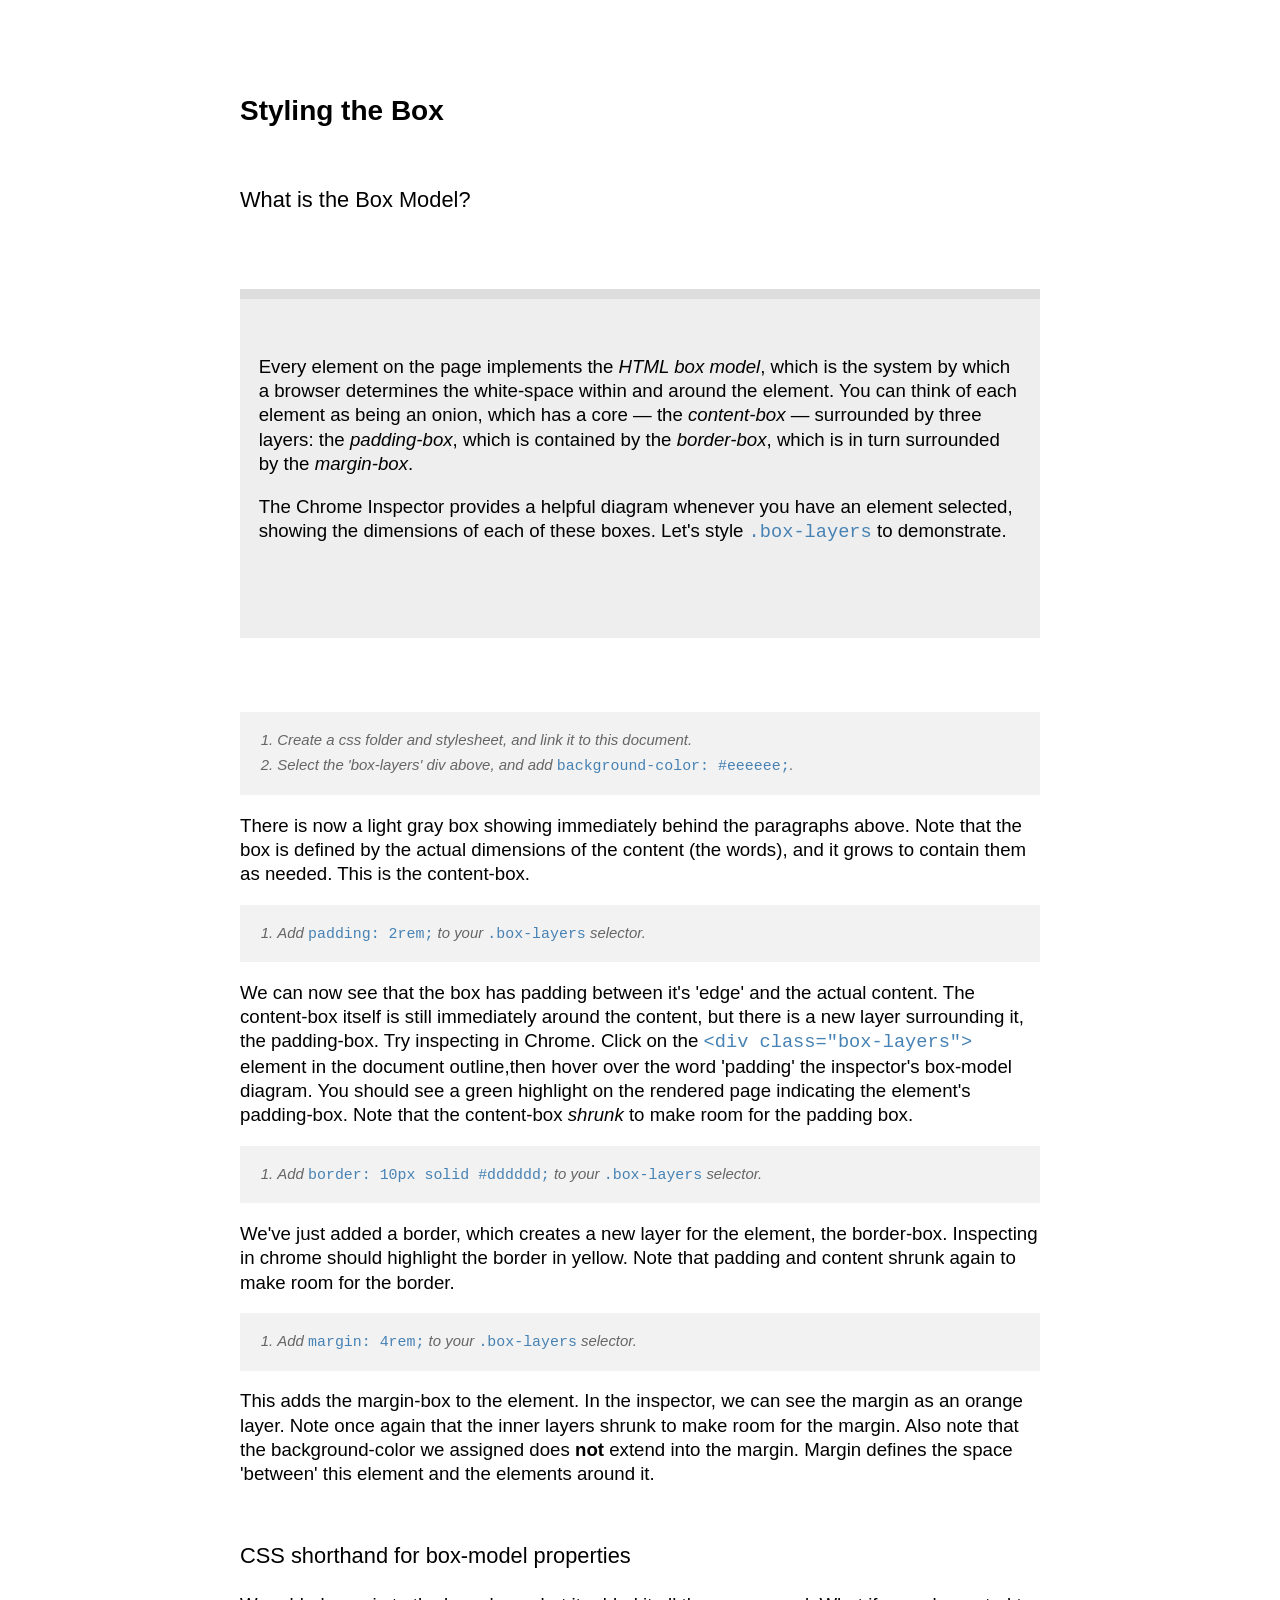
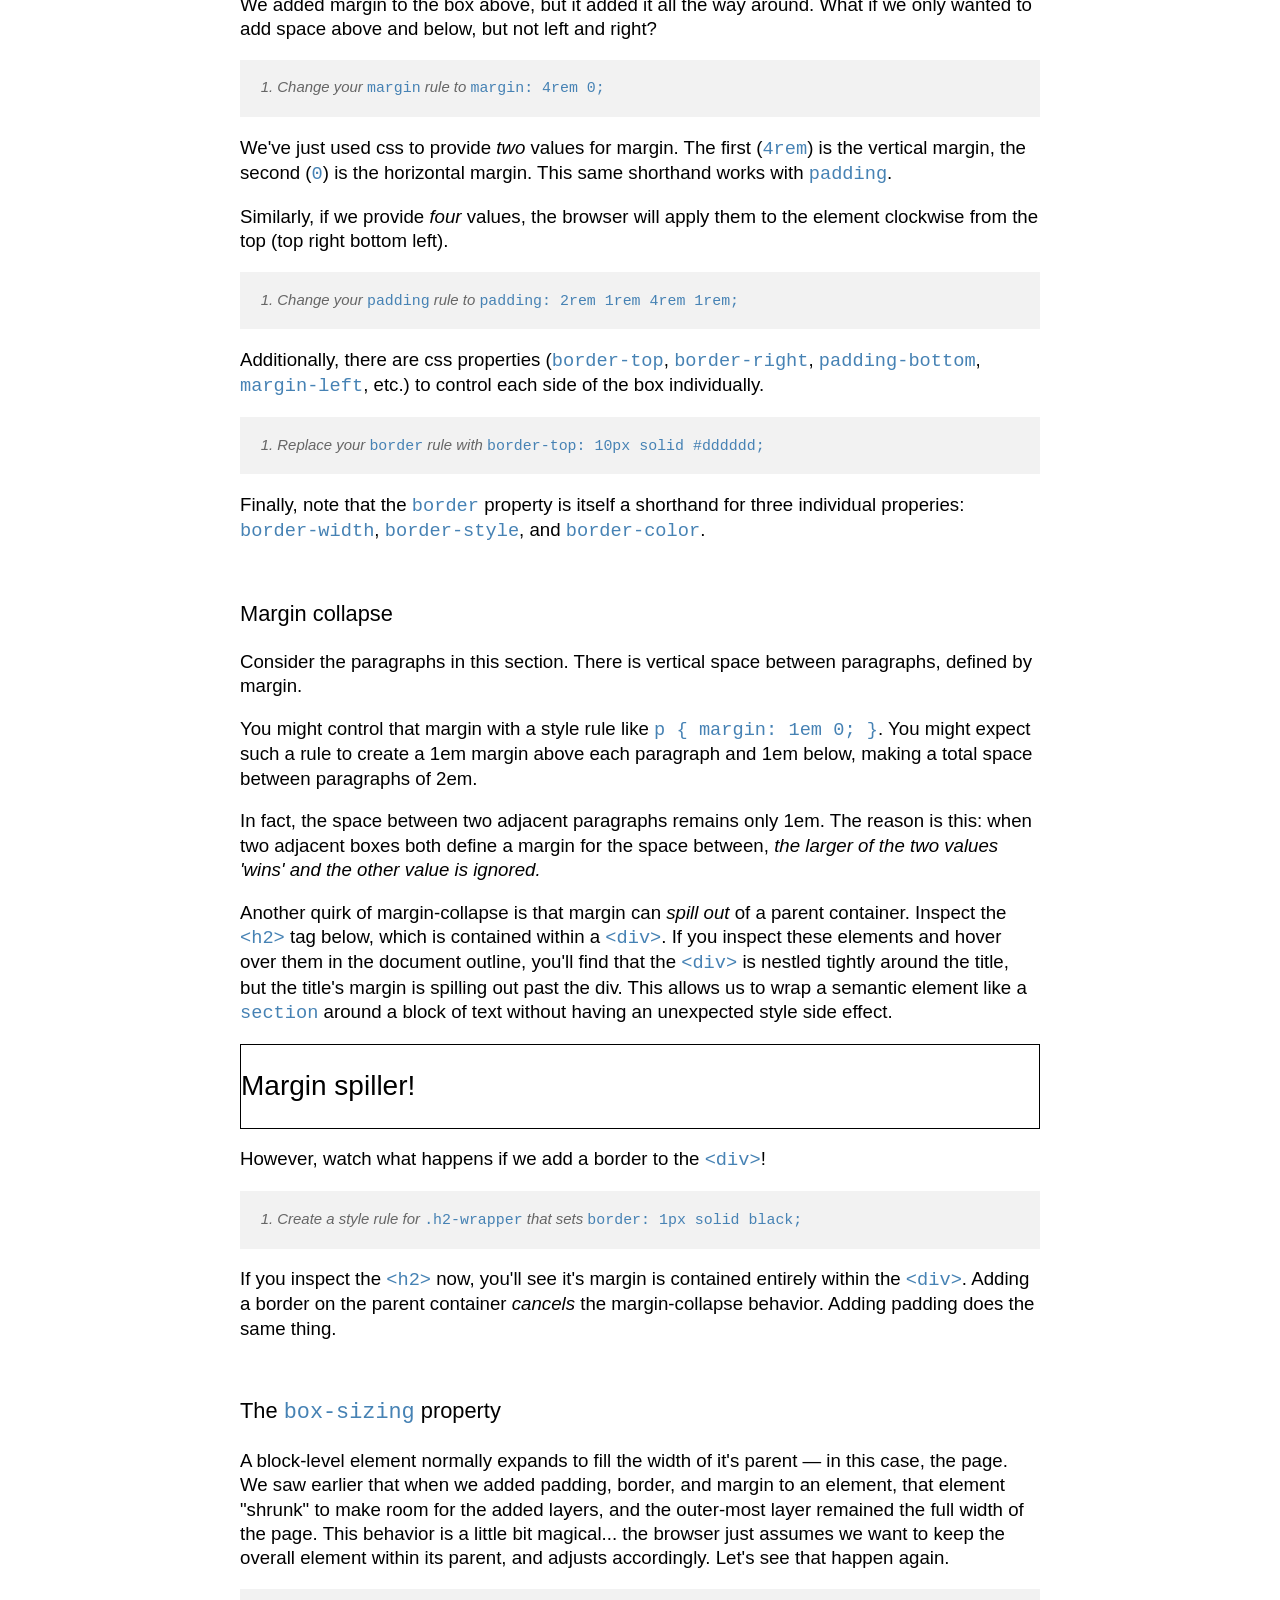
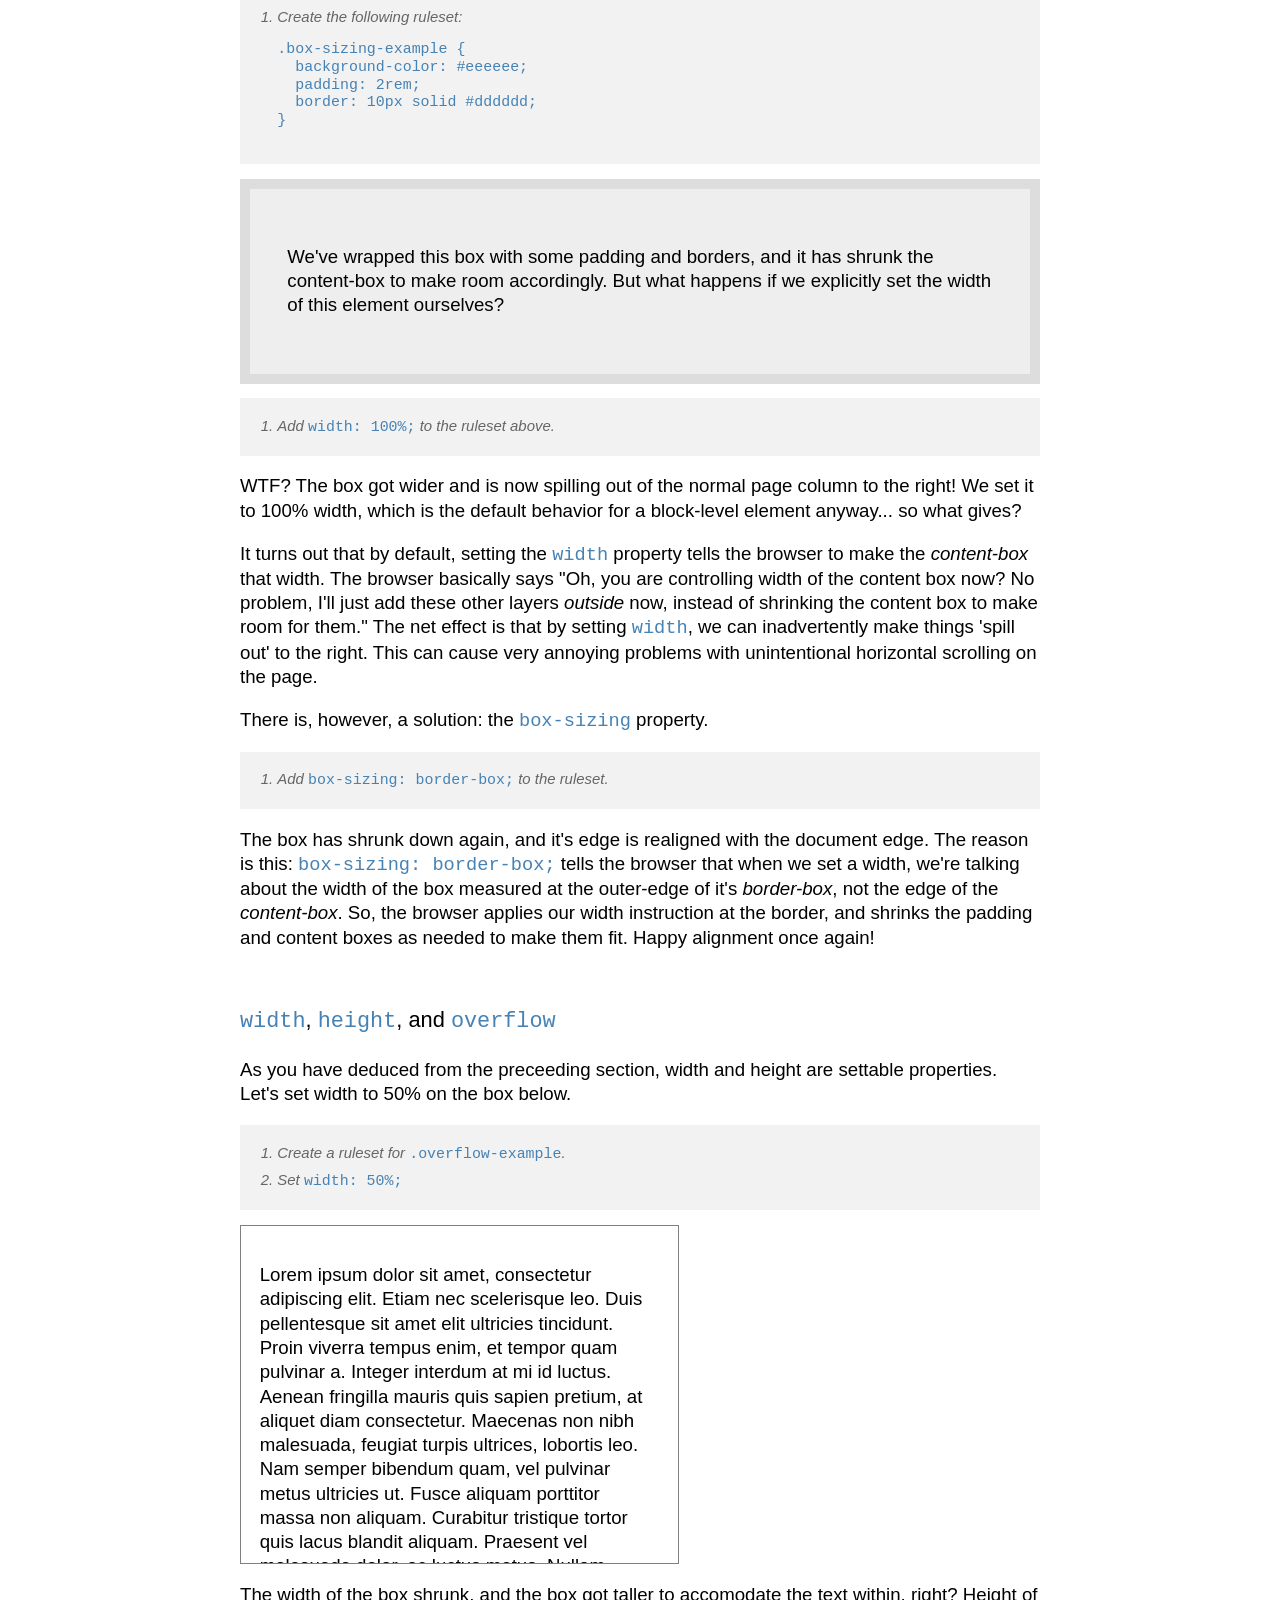
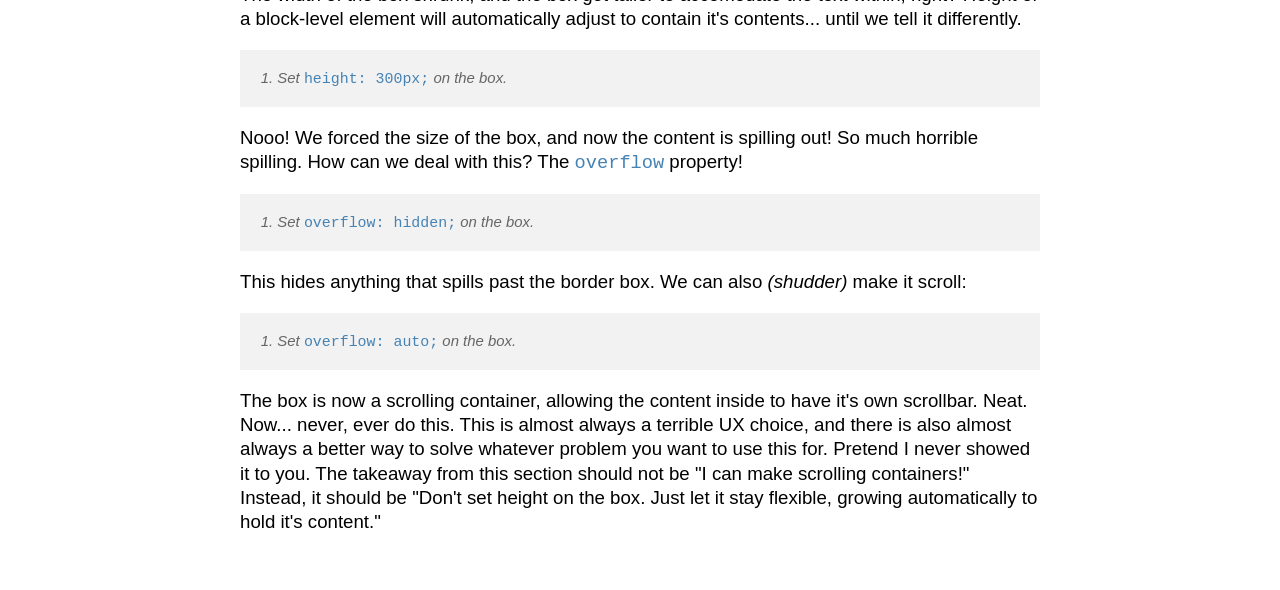
<file: box-model/index.html>
<!DOCTYPE html>
<html lang="en">
  <head>
    <meta charset="UTF-8">
    <title>The HTML Box Model</title>
    <link rel="stylesheet" href="css/styles.css">
  </head>
  <body>

    <article>

      <h1>Styling the Box</h1>

      <section>

        <h1>What is the Box Model?</h1>

        <div class="box-layers">

          <p>Every element on the page implements the <dfn>HTML box model</dfn>, which is the system by which a browser determines the white-space within and around the element. You can think of each element as being an onion, which has a core &mdash; the <dfn>content-box</dfn> &mdash; surrounded by three layers: the <dfn>padding-box</dfn>, which is contained by the <dfn>border-box</dfn>, which is in turn surrounded by the <dfn>margin-box</dfn>.</p>

          <p>The Chrome Inspector provides a helpful diagram whenever you have an element selected, showing the dimensions of each of these boxes. Let's style <code>.box-layers</code> to demonstrate.</p>

        </div>

        <ol class="instructions">
          <li>Create a css folder and stylesheet, and link it to this document.</li>
          <li>Select the 'box-layers' div above, and add <code>background-color: #eeeeee;</code>.</li>
        </ol>

        <p>There is now a light gray box showing immediately behind the paragraphs above. Note that the box is defined by the actual dimensions of the content (the words), and it grows to contain them as needed. This is the content-box.</p>

        <ol class="instructions">
          <li>Add <code>padding: 2rem;</code> to your <code>.box-layers</code> selector.</li>
        </ol>

        <p>We can now see that the box has padding between it's 'edge' and the actual content. The content-box itself is still immediately around the content, but there is a new layer surrounding it, the padding-box. Try inspecting in Chrome. Click on the <code class="tag">div class="box-layers"</code> element in the document outline,then hover over the word 'padding' the inspector's box-model diagram. You should see a green highlight on the rendered page indicating the element's padding-box. Note that the content-box <em>shrunk</em> to make room for the padding box.</p>

        <ol class="instructions">
          <li>Add <code>border: 10px solid #dddddd;</code> to your <code>.box-layers</code> selector.</li>
        </ol>

        <p>We've just added a border, which creates a new layer for the element, the border-box. Inspecting in chrome should highlight the border in yellow. Note that padding and content shrunk again to make room for the border.</p>

        <ol class="instructions">
          <li>Add <code>margin: 4rem;</code> to your <code>.box-layers</code> selector.</li>
        </ol>

        <p>This adds the margin-box to the element. In the inspector, we can see the margin as an orange layer. Note once again that the inner layers shrunk to make room for the margin. Also note that the background-color we assigned does <strong>not</strong> extend into the margin. Margin defines the space 'between' this element and the elements around it.</p>

      </section>

      <section>

        <h1>CSS shorthand for box-model properties</h1>

        <p>We added margin to the box above, but it added it all the way around. What if we only wanted to add space above and below, but not left and right?</p>

        <ol class="instructions">
          <li>Change your <code>margin</code> rule to <code>margin: 4rem 0;</code></li>
        </ol>

        <p>We've just used css to provide <em>two</em> values for margin. The first (<code>4rem</code>) is the vertical margin, the second (<code>0</code>) is the horizontal margin. This same shorthand works with <code>padding</code>.</p>

        <p>Similarly, if we provide <em>four</em> values, the browser will apply them to the element clockwise from the top (top right bottom left).</p>

        <ol class="instructions">
          <li>Change your <code>padding</code> rule to <code>padding: 2rem 1rem 4rem 1rem;</code></li>
        </ol>

        <p>Additionally, there are css properties (<code>border-top</code>, <code>border-right</code>, <code>padding-bottom</code>, <code>margin-left</code>, etc.) to control each side of the box individually.</p>

        <ol class="instructions">
          <li>Replace your <code>border</code> rule with <code>border-top: 10px solid #dddddd;</code></li>
        </ol>

        <p>Finally, note that the <code>border</code> property is itself a shorthand for three individual properies: <code>border-width</code>, <code>border-style</code>, and <code>border-color</code>.</p>

      </section>

      <section>

        <h1>Margin collapse</h1>

        <p>Consider the paragraphs in this section. There is vertical space between paragraphs, defined by margin. </p>

        <p>You might control that margin with a style rule like <code>p { margin: 1em 0; }</code>. You might expect such a rule to create a 1em margin above each paragraph and 1em below, making a total space between paragraphs of 2em.</p>

        <p>In fact, the space between two adjacent paragraphs remains only 1em. The reason is this: when two adjacent boxes both define a margin for the space between, <em>the larger of the two values 'wins' and the other value is ignored.</em></p>

        <p>Another quirk of margin-collapse is that margin can <em>spill out</em> of a parent container. Inspect the <code class="tag">h2</code> tag below, which is contained within a <code class="tag">div</code>. If you inspect these elements and hover over them in the document outline, you'll find that the <code class="tag">div</code> is nestled tightly around the title, but the title's margin is spilling out past the div. This allows us to wrap a semantic element like a <code>section</code> around a block of text without having an unexpected style side effect.</p>

        <div class="h2-wrapper">
          <h2>Margin spiller!</h2>
        </div>

        <p>However, watch what happens if we add a border to the <code class="tag">div</code>!</p>

        <ol class="instructions">
          <li>Create a style rule for <code>.h2-wrapper</code> that sets <code>border: 1px solid black;</code></li>
        </ol>

        <p>If you inspect the <code class="tag">h2</code> now, you'll see it's margin is contained entirely within the <code class="tag">div</code>. Adding a border on the parent container <em>cancels</em> the margin-collapse behavior. Adding padding does the same thing.</p>

      </section>

      <section>

        <h1>The <code>box-sizing</code> property</h1>

        <p>A block-level element normally expands to fill the width of it's parent &mdash; in this case, the page. We saw earlier that when we added padding, border, and margin to an element, that element "shrunk" to make room for the added layers, and the outer-most layer remained the full width of the page. This behavior is a little bit magical... the browser just assumes we want to keep the overall element within its parent, and adjusts accordingly. Let's see that happen again.</p>

        <ol class="instructions">
          <li>Create the following ruleset:
<pre><code>.box-sizing-example {
  background-color: #eeeeee;
  padding: 2rem;
  border: 10px solid #dddddd;
}</code></pre>
          </li>
        </ol>

        <div class="box-sizing-example">
          <p>We've wrapped this box with some padding and borders, and it has shrunk the content-box to make room accordingly. But what happens if we explicitly set the width of this element ourselves?</p>
        </div>

        <ol class="instructions">
          <li>Add <code>width: 100%;</code> to the ruleset above.</li>
        </ol>

        <p>WTF? The box got wider and is now spilling out of the normal page column to the right! We set it to 100% width, which is the default behavior for a block-level element anyway... so what gives?</p>

        <p>It turns out that by default, setting the <code>width</code> property tells the browser to make the <em>content-box</em> that width. The browser basically says "Oh, you are controlling width of the content box now? No problem, I'll just add these other layers <em>outside</em> now, instead of shrinking the content box to make room for them." The net effect is that by setting <code>width</code>, we can inadvertently make things 'spill out' to the right. This can cause very annoying problems with unintentional horizontal scrolling on the page.</p>

        <p>There is, however, a solution: the <code>box-sizing</code> property.</p>

        <ol class="instructions">
          <li>Add <code>box-sizing: border-box;</code> to the ruleset.</li>
        </ol>

        <p>The box has shrunk down again, and it's edge is realigned with the document edge. The reason is this: <code>box-sizing: border-box;</code> tells the browser that when we set a width, we're talking about the width of the box measured at the outer-edge of it's <em>border-box</em>, not the edge of the <em>content-box</em>. So, the browser applies our width instruction at the border, and shrinks the padding and content boxes as needed to make them fit. Happy alignment once again!</p>

      </section>

      <section>

        <h1><code>width</code>, <code>height</code>, and <code>overflow</code></h1>

        <p>As you have deduced from the preceeding section, width and height are settable properties. Let's set width to 50% on the box below.</p>

        <ol class="instructions">
          <li>Create a ruleset for <code>.overflow-example</code>.</li>
          <li>Set <code>width: 50%;</code></li>
        </ol>

        <div class="overflow-example">
          <p>Lorem ipsum dolor sit amet, consectetur adipiscing elit. Etiam nec scelerisque leo. Duis pellentesque sit amet elit ultricies tincidunt. Proin viverra tempus enim, et tempor quam pulvinar a. Integer interdum at mi id luctus. Aenean fringilla mauris quis sapien pretium, at aliquet diam consectetur. Maecenas non nibh malesuada, feugiat turpis ultrices, lobortis leo. Nam semper bibendum quam, vel pulvinar metus ultricies ut. Fusce aliquam porttitor massa non aliquam. Curabitur tristique tortor quis lacus blandit aliquam. Praesent vel malesuada dolor, ac luctus metus. Nullam vulputate nisl vulputate enim volutpat elementum.</p>
        </div>

        <p>The width of the box shrunk, and the box got taller to accomodate the text within, right? Height of a block-level element will automatically adjust to contain it's contents... until we tell it differently.</p>

        <ol class="instructions">
          <li>Set <code>height: 300px;</code> on the box.</li>
        </ol>

        <p>Nooo! We forced the size of the box, and now the content is spilling out! So much horrible spilling. How can we deal with this? The <code>overflow</code> property!</p>

        <ol class="instructions">
          <li>Set <code>overflow: hidden;</code> on the box.</li>
        </ol>

        <p>This hides anything that spills past the border box. We can also <em>(shudder)</em> make it scroll:</p>

        <ol class="instructions">
          <li>Set <code>overflow: auto;</code> on the box.</li>
        </ol>

        <p>The box is now a scrolling container, allowing the content inside to have it's own scrollbar. Neat. Now... never, ever do this. This is almost always a terrible UX choice, and there is also almost always a better way to solve whatever problem you want to use this for. Pretend I never showed it to you. The takeaway from this section should not be "I can make scrolling containers!" Instead, it should be "Don't set height on the box. Just let it stay flexible, growing automatically to hold it's content."</p>
        
      </section>

    </article>
      
  </body>
</html>
</file>
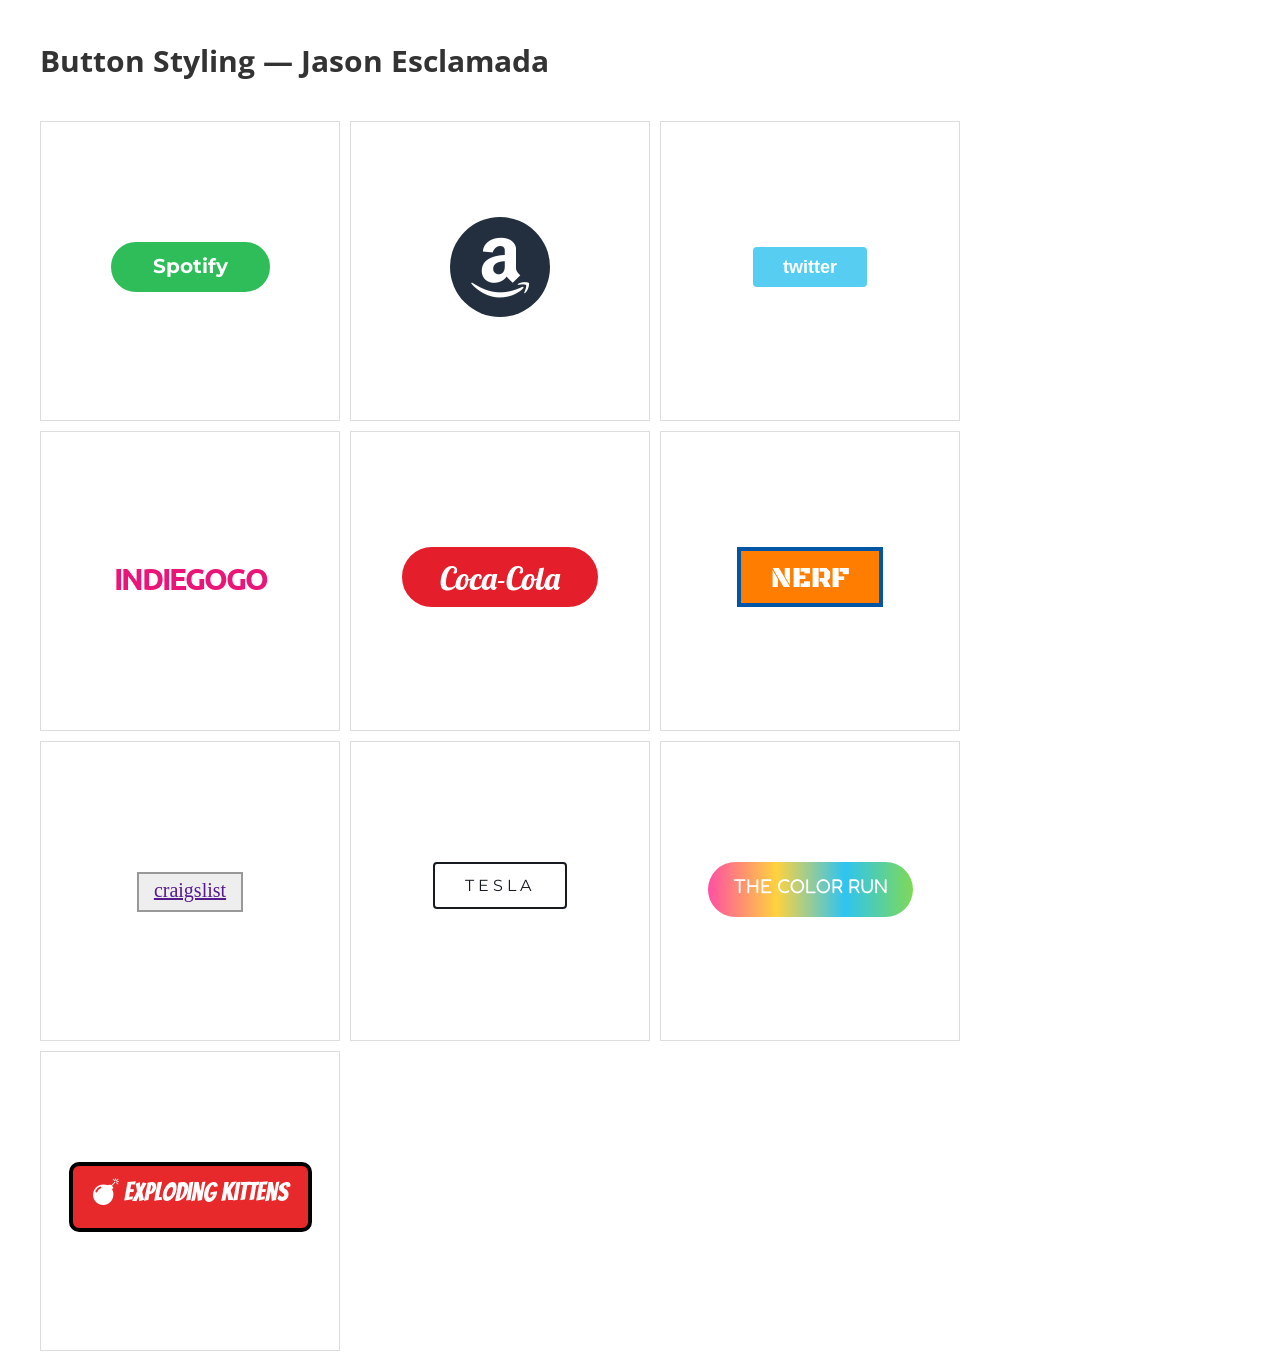
<file: buttons/index.html>
<!DOCTYPE html>
<html>
	<head>
 
		<meta charset="UTF-8">
		<meta name="viewport" content="width=device-width, initial-scale=1.0">
		<title>Buttons &mdash; Jason Esclamada</title>
		<link href='https://fonts.googleapis.com/css?family=Open+Sans:400,300,300italic,400italic,600,600italic,700,700italic,800,800italic' rel='stylesheet' type='text/css'>
		<link href='https://fonts.googleapis.com/css?family=Montserrat' rel='stylesheet' type='text/css'>
		<link href='https://fonts.googleapis.com/css?family=Ubuntu:700' rel='stylesheet' type='text/css'>
		<link href="https://fonts.googleapis.com/css2?family=Bangers&family=Black+Ops+One&family=Fredoka:wght@600&family=Lobster&display=swap" rel="stylesheet">
		<link href="https://stackpath.bootstrapcdn.com/font-awesome/4.7.0/css/font-awesome.min.css" rel="stylesheet" integrity="sha384-wvfXpqpZZVQGK6TAh5PVlGOfQNHSoD2xbE+QkPxCAFlNEevoEH3Sl0sibVcOQVnN" crossorigin="anonymous">
		<style>
 
			body {
				color: #333;
				font-family: 'Open Sans', sans-serif;
				margin: 0;
				padding: 0;
			}
 
			main {
				margin: 40px;
			}
 
			h1 {
			 	font-size: 30px;
			 	margin-bottom: 40px;
			}
 
			.button_container {
				border: 1px solid #ddd;
				margin: 0 10px 10px 0;
				padding: 20px;
				width: 300px;
				height: 300px;
				float: left;
				overflow: hidden;
				box-sizing: border-box;
				text-align: center;
			}
 
			a#btn_spotify {
				display: inline-block;
				height: 50px;
				box-sizing: border-box;
				border-radius: 25px;
				margin: auto;
				margin-top: 100px;
				padding: 10px 40px 0 40px;
				background-color: #2ebd59;
				border: 2px solid #2ebd59;
				color: #fff;
				font-size: 20px;
				font-family: 'Montserrat', sans-serif;
				font-weight: bold;
				text-decoration: none;
				transition: all .5s;
			}
 
			a#btn_spotify:hover {
				background-color: #fff;
				border: 2px solid #000;
				color: #000;
			}
 
			a#btn_amazon {
				display: block;
				width: 100px;
				height: 100px;
				box-sizing: border-box;
				border-radius: 50px;
				margin: auto;
				margin-top: 75px;
				padding-top: 8px;
				background-color: #232f3e;
				color: #fff;
				text-align: center;
				font-size: 60px;
				transition: all .2s;
			}
 
			a#btn_amazon:hover {
				background-color: #fc9a18;
			}
 
			a#btn_twitter {
				display: inline-block;
				height: 40px;
				box-sizing: border-box;
				border-radius: 4px;
				margin: auto;
				margin-top: 105px;
				padding: 10px 30px 0 30px;
				background-color: #56cdf1;
				color: #fff;
				font-size: 18px;
				font-family: 'Arial', sans-serif;
				font-weight: bold;
				text-decoration: none;
			}
 
			a#btn_twitter:hover {
				background: rgb(46,191,236);
				background: -moz-linear-gradient(-45deg,  rgba(46,191,236,1) 0%, rgba(40,165,203,1) 100%); 
				background: -webkit-linear-gradient(-45deg,  rgba(46,191,236,1) 0%,rgba(40,165,203,1) 100%); 
				background: linear-gradient(135deg,  rgba(46,191,236,1) 0%,rgba(40,165,203,1) 100%); 
				filter: progid:DXImageTransform.Microsoft.gradient( startColorstr='#2ebfec', endColorstr='#28a5cb',GradientType=1 ); 
 
			}
 
			a#btn_indiegogo {
				display: inline-block;
				position: relative;
				margin:auto;
				margin-top: 100px;
				padding: 8px 16px;
				background-color: #fff;
				color: #eb1478;
				font-family: 'Ubuntu', sans-serif;
				font-size: 30px;
				font-weight: bold;
				text-transform: uppercase;
				text-decoration: none;
				letter-spacing: -2px;
				transition: all .2s;
			}
 
			a#btn_indiegogo:before {
				content: "";
				display: block;
				width: 0;
				height: 0;
				z-index: 1;
				position: absolute;
				top: 50%;
				left: 50%;
				background-color: #eb1478;
				transition: all .5s;
			}
 
			a#btn_indiegogo:hover {
				color: #fff;
			}
 
			a#btn_indiegogo:hover:before {
				width: 100%;
				height: 100%;
				left: 0;
				top: 0;
			}
 
			a#btn_indiegogo span {
				position: relative;
				z-index: 10;
			}
 
		</style>
 
		<link href="css/styles.css" rel="stylesheet">
	</head>
	<body>
 
		<main>
 
			<h1>Button Styling &mdash; Jason Esclamada</h1>
 
			<div class="button_container">
				<a href="http://www.spotify.com" target="_blank" id="btn_spotify">Spotify</a>
			</div>
 
			<div class="button_container">
				<a href="http://www.amazon.com" target="_blank" id="btn_amazon"><i class="fa fa-amazon"></i></a>
			</div>
 
			<div class="button_container">
				<a href="http://www.twitter.com" target="_blank" id="btn_twitter">twitter</a>
			</div>
 
			<div class="button_container">
				<a href="http://www.indiegogo.com" target="_blank" id="btn_indiegogo"><span>indiegogo</span></a>
			</div>
 
			<!-- akjsdajksdajsdakjsdhaksjbmnscvbmnxcbvmnxbvmxncbvmnxbcvmnxcbxnmcb -->
 
			<div class="button_container">
				<a href="http://www.coca-cola.com/" target="_blank" id="btn_coca-cola">Coca-Cola</a>
			</div>
 
			<div class="button_container">
				<a href="http://nerf.hasbro.com/en-us" target="_blank" id="btn_nerf">NERF</a>
			</div>
 
			<div class="button_container">
				<a href="http://stlouis.craigslist.org/" target="_blank" id="btn_craigslist">craigslist</a>
			</div>
 
			<div class="button_container">
				<a href="http://www.teslamotors.com/" target="_blank" id="btn_tesla"><span>Tesla</span></a>
			</div>
 
			<div class="button_container">
				<a href="http://thecolorrun.com/" target="_blank" id="btn_color-run">The Color Run</a>
			</div>
 
			<div class="button_container">
				<a href="javascript:void(0)" id="btn_exploding-kittens"><i class="fa fa-bomb"></i> Exploding Kittens
					<img src="images/explosion.gif" alt="explosion" class="explosion">
				</a>
			</div>
		</main>
	</body>
</html>
</file>
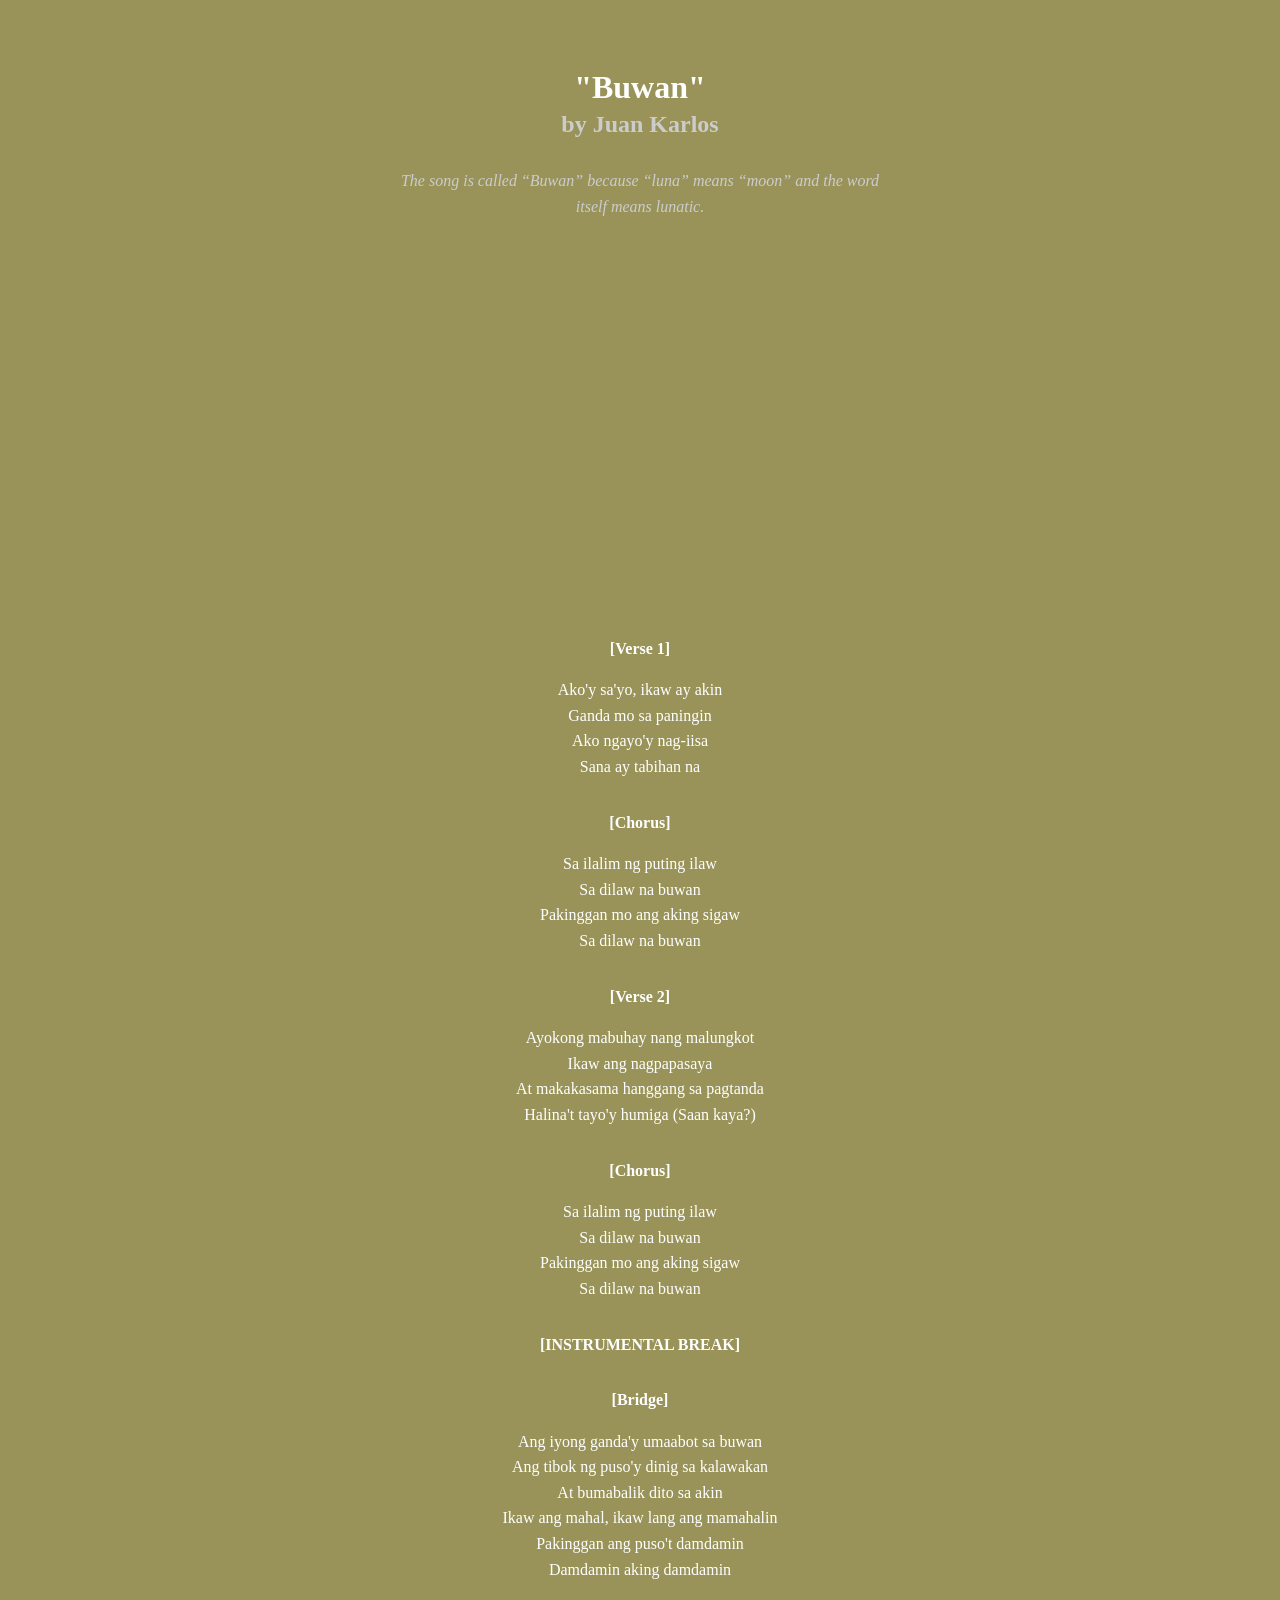
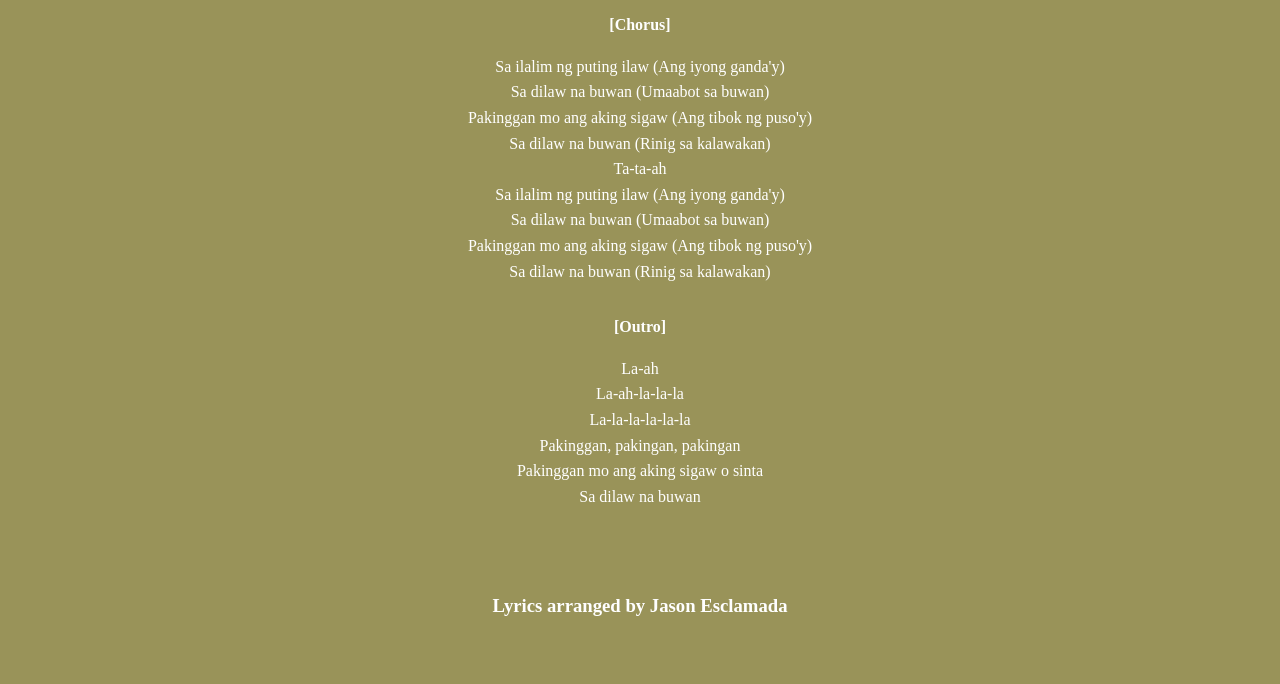
<file: lyrics-exercise/index.html>
<!DOCTYPE html>
<html>
<head>
<style>
  body {
    font-family: 'Garamond', 'Georgia', 'Times New Roman', serif;
    background: #999359; 
    color: white;
    text-align: center;
    padding: 40px;
  }
  h1 {
    margin-bottom: 5px;
  }
  h2 {
    color: #cccccc;
    margin-top: 0;
    margin-bottom: 30px;
  }
  .spotify-container {
    margin: 20px auto;
  } 
  .verse-header {
    font-weight: bold;
    margin-top: 30px;
    margin-bottom: 10px;
  }
  .explanation{
    font-style: italic;
    color: #cccccc;
    max-width: 500px;
    margin: 0 auto 30px auto;
  }
  p {
    line-height: 1.6;
  }
</style>
</head>
<body>
  <h1>"Buwan"</h1>
  <h2>by Juan Karlos</h2>
  <p class="explanation">
    The song is called “Buwan” because “luna” means “moon” and the word itself means lunatic.
  </p>
  <div class="spotify-container">
    <iframe data-testid="embed-iframe" style="border-radius:12px" src="https://open.spotify.com/embed/track/5f9808hpiCpuNyqqdXmpF2?utm_source=generator&theme=0&si=92e620015a73439f" width="300" height="352" frameBorder="0" allowfullscreen="" allow="autoplay; clipboard-write; encrypted-media; fullscreen; picture-in-picture" loading="lazy"></iframe>
  </div>
  <div class="lyrics">
    <p class="verse-header">[Verse 1]</p>
    <p>
      Ako'y sa'yo, ikaw ay akin<br>
      Ganda mo sa paningin<br>
      Ako ngayo'y nag-iisa<br>
      Sana ay tabihan na
    </p>
    <p class="verse-header">[Chorus]</p>
    <p>
      Sa ilalim ng puting ilaw<br>
      Sa dilaw na buwan<br>
      Pakinggan mo ang aking sigaw<br>
      Sa dilaw na buwan
    </p>
    <p class="verse-header">[Verse 2]</p>
    <p>
      Ayokong mabuhay nang malungkot<br>
      Ikaw ang nagpapasaya<br>
      At makakasama hanggang sa pagtanda<br>
      Halina't tayo'y humiga (Saan kaya?)
    </p>
    <p class="verse-header">[Chorus]</p>
    <p>
      Sa ilalim ng puting ilaw<br>
      Sa dilaw na buwan<br>
      Pakinggan mo ang aking sigaw<br>
      Sa dilaw na buwan
    </p>
    <p class="verse-header">[INSTRUMENTAL BREAK]</p>
    <p class="verse-header">[Bridge]</p>
    <p>
      Ang iyong ganda'y umaabot sa buwan<br>
      Ang tibok ng puso'y dinig sa kalawakan<br>
      At bumabalik dito sa akin<br>
      Ikaw ang mahal, ikaw lang ang mamahalin<br>
      Pakinggan ang puso't damdamin<br>
      Damdamin aking damdamin<br>
    </p>
    <p class="verse-header">[Chorus]</p>
    <p>
      Sa ilalim ng puting ilaw (Ang iyong ganda'y)<br>
      Sa dilaw na buwan (Umaabot sa buwan)<br>
      Pakinggan mo ang aking sigaw (Ang tibok ng puso'y)<br>
      Sa dilaw na buwan (Rinig sa kalawakan)<br>
      Ta-ta-ah<br>
      Sa ilalim ng puting ilaw (Ang iyong ganda'y)<br>
      Sa dilaw na buwan (Umaabot sa buwan)<br>
      Pakinggan mo ang aking sigaw (Ang tibok ng puso'y)<br>
      Sa dilaw na buwan (Rinig sa kalawakan)<br>
    </p>
    <p class="verse-header">[Outro]</p>
    <p>
        La-ah<br>
        La-ah-la-la-la<br>
        La-la-la-la-la-la<br>
        Pakinggan, pakingan, pakingan<br>
        Pakinggan mo ang aking sigaw o sinta<br>
        Sa dilaw na buwan<br>
    </p>
    <p>
    <br>
    <br>
        <h3>Lyrics arranged by Jason Esclamada</h3>
    </p>
    </div>
</body>
</html>
</file>
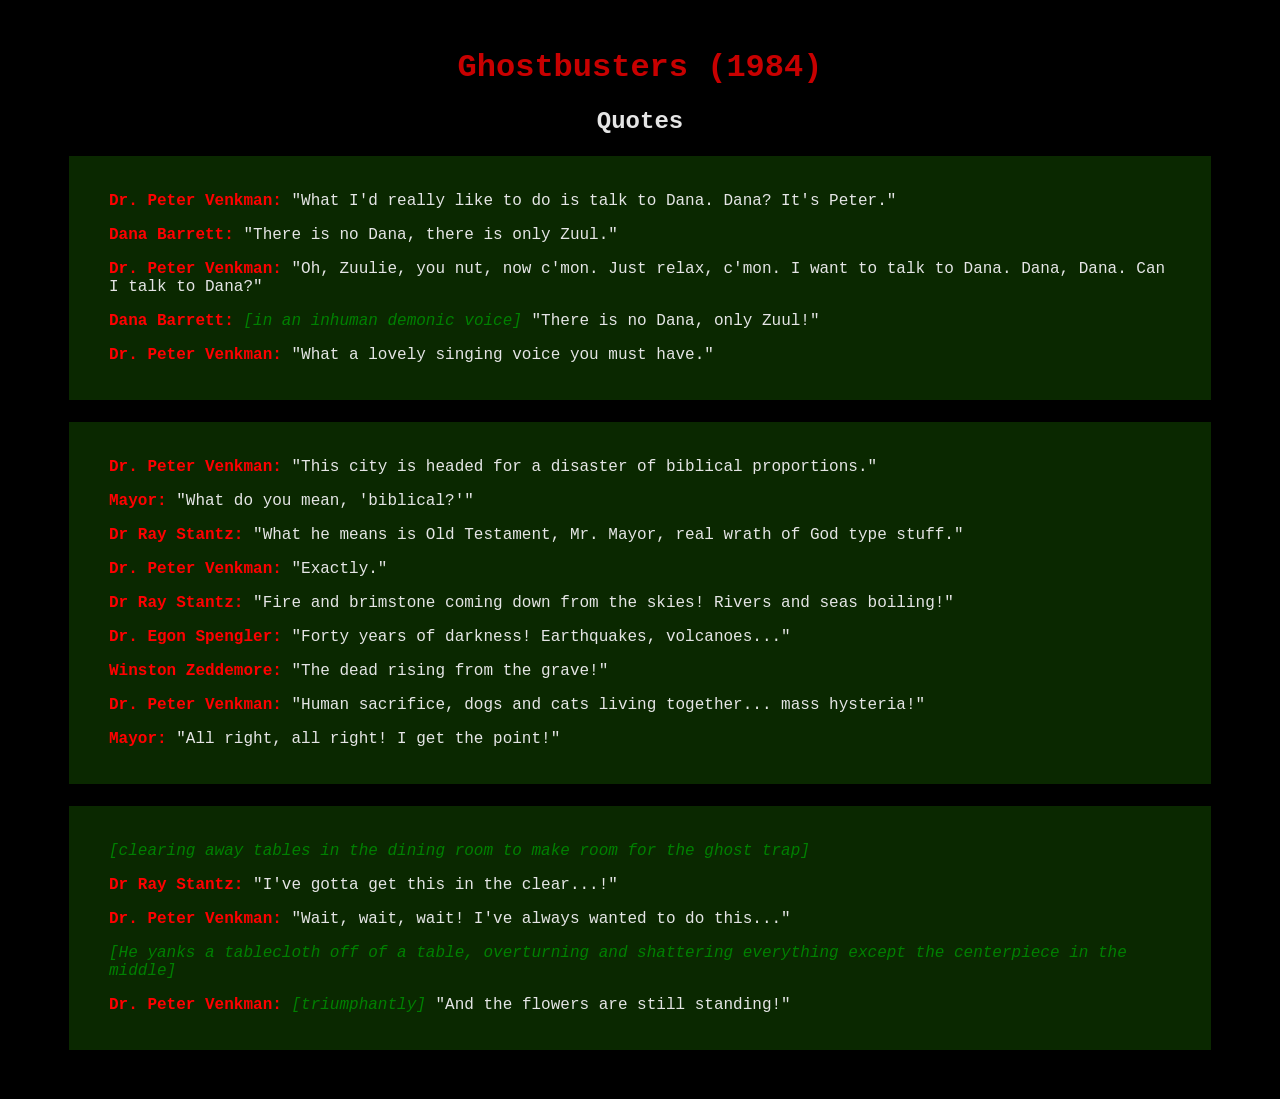
<file: movie-quotes/index.html>
<!DOCTYPE html>
<html>
<head>
<style>body{
    font-family: Courier, 'Times New Roman';
    background: #000000;
    color: #e5e5e5;
    padding: 20px;
}
h1{
text-align: center;
color: rgba(200, 0, 0, 1);
}
h2{
    text-align: center;
}
blockquote{
    background: rgba(10,40,0,1);
    border: 1px black solid;
    padding: 20px 40px;
    margin: 20px 40px;
}
.character{
    color: red;
}
.action {
    color: green;
}
</style>
<!--ask jack about border corners ie figma-->
</head>
<body>
    <h1>Ghostbusters (1984)</h1>
    <h2>Quotes</h2>
    <blockquote>
    <p><strong class="character">Dr. Peter Venkman:</strong> "What I'd really like to do is talk to Dana. Dana? It's Peter."</p>
    <p><strong class="character">Dana Barrett:</strong> "There is no Dana, there is only Zuul."</p>
    <p><strong class="character">Dr. Peter Venkman:</strong> "Oh, Zuulie, you nut, now c'mon. Just relax, c'mon. I want to talk to Dana. Dana, Dana. Can I talk to Dana?"</p>
    <p><strong class="character">Dana Barrett:</strong> <em class="action">[in an inhuman demonic voice]</em> "There is no Dana, only Zuul!"</p>
    <p><strong class="character">Dr. Peter Venkman:</strong> "What a lovely singing voice you must have."</p>
    </blockquote> <blockquote>
    <p><strong class="character">Dr. Peter Venkman:</strong> "This city is headed for a disaster of biblical proportions."</p>
    <p><strong class="character">Mayor:</strong> "What do you mean, 'biblical?'"</p>
    <p><strong class="character">Dr Ray Stantz:</strong> "What he means is Old Testament, Mr. Mayor, real wrath of God type stuff."</p>
    <p><strong class="character">Dr. Peter Venkman:</strong> "Exactly."</p>
    <p><strong class="character">Dr Ray Stantz:</strong> "Fire and brimstone coming down from the skies! Rivers and seas boiling!"</p>
    <p><strong class="character">Dr. Egon Spengler:</strong> "Forty years of darkness! Earthquakes, volcanoes..."</p>
    <p><strong class="character">Winston Zeddemore:</strong> "The dead rising from the grave!"</p>
    <p><strong class="character">Dr. Peter Venkman:</strong> "Human sacrifice, dogs and cats living together... mass hysteria!"</p>
    <p><strong class="character">Mayor:</strong> "All right, all right! I get the point!"</p>
    </blockquote><blockquote>
    <p><em class="action">[clearing away tables in the dining room to make room for the ghost trap]</em></p>
    <p><strong class="character">Dr Ray Stantz:</strong> "I've gotta get this in the clear...!"</p>
    <p><strong class="character">Dr. Peter Venkman:</strong> "Wait, wait, wait! I've always wanted to do this..."</p>
    <p><em class="action">[He yanks a tablecloth off of a table, overturning and shattering everything except the centerpiece in the middle]</em></p>
    <p><strong class="character">Dr. Peter Venkman:</strong> <em class="action">[triumphantly]</em> "And the flowers are still standing!"</p>
    </blockquote>
</body>
</html>
</file>
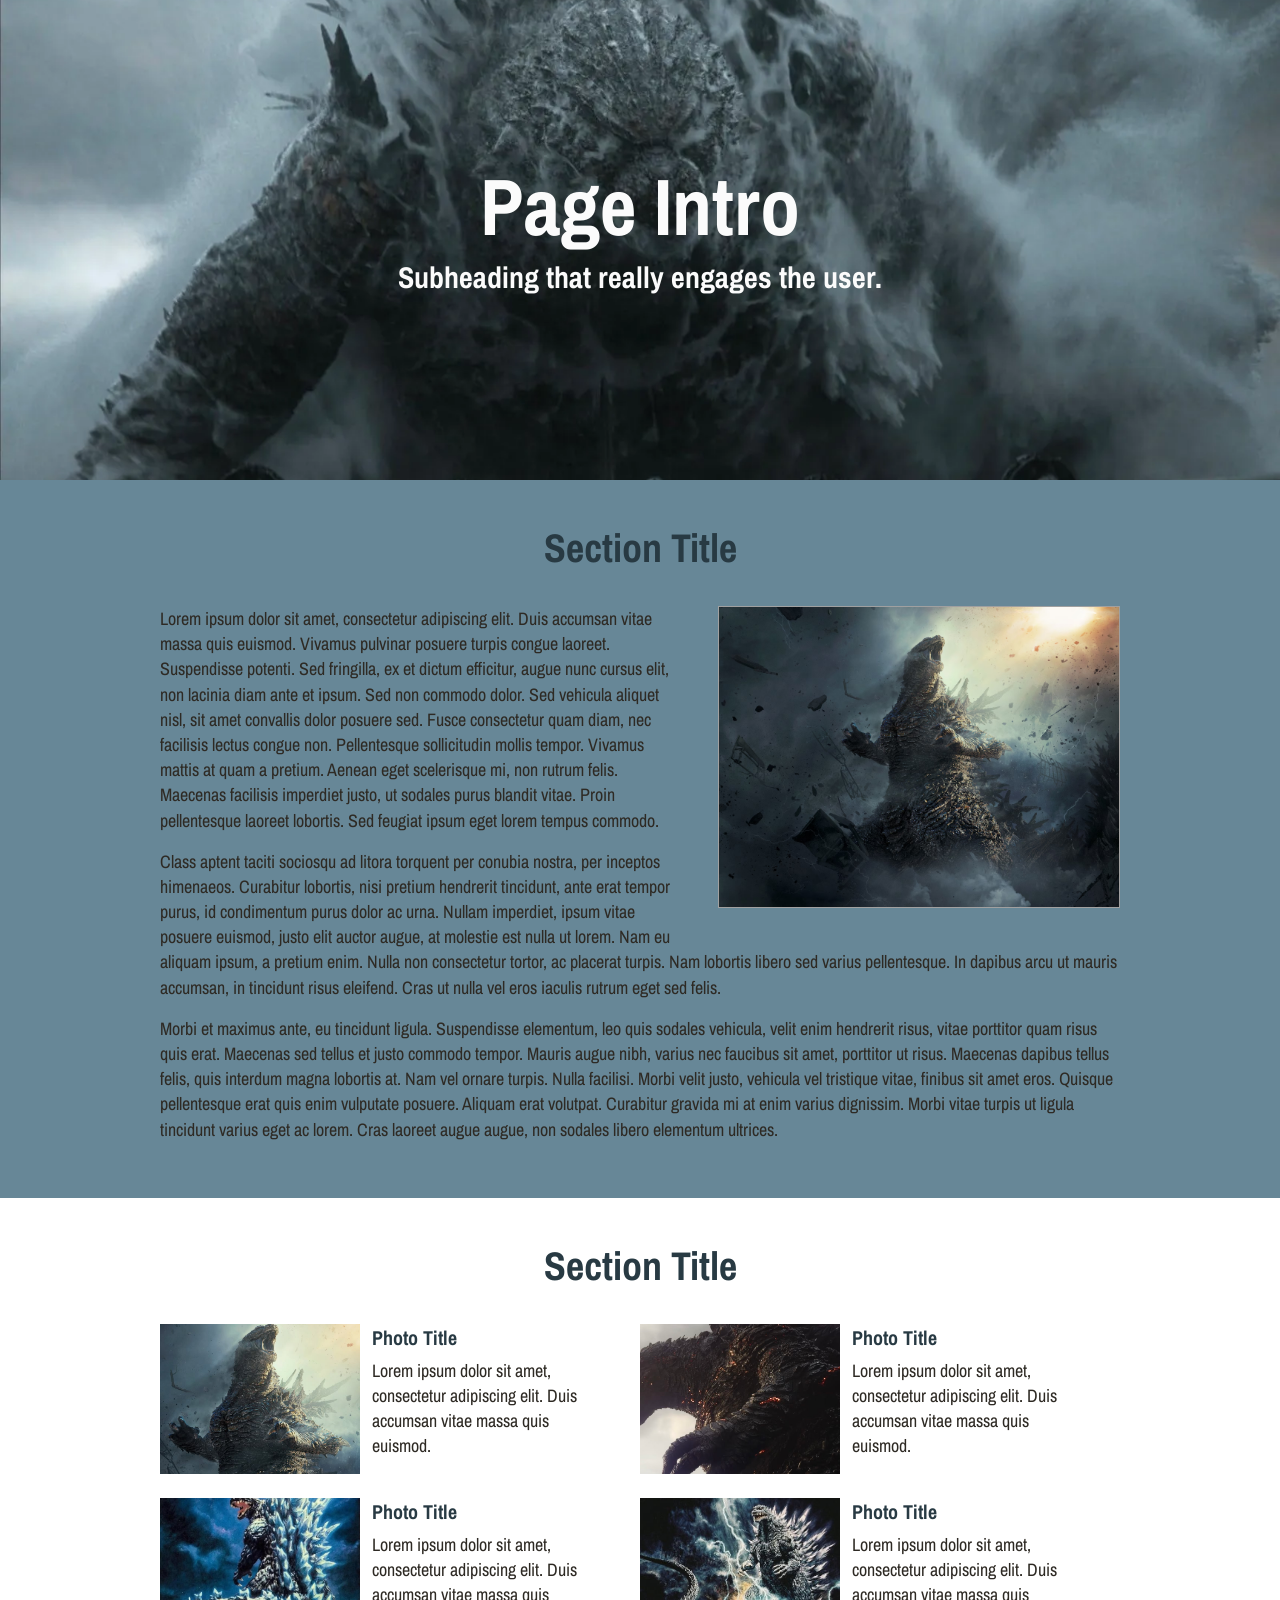
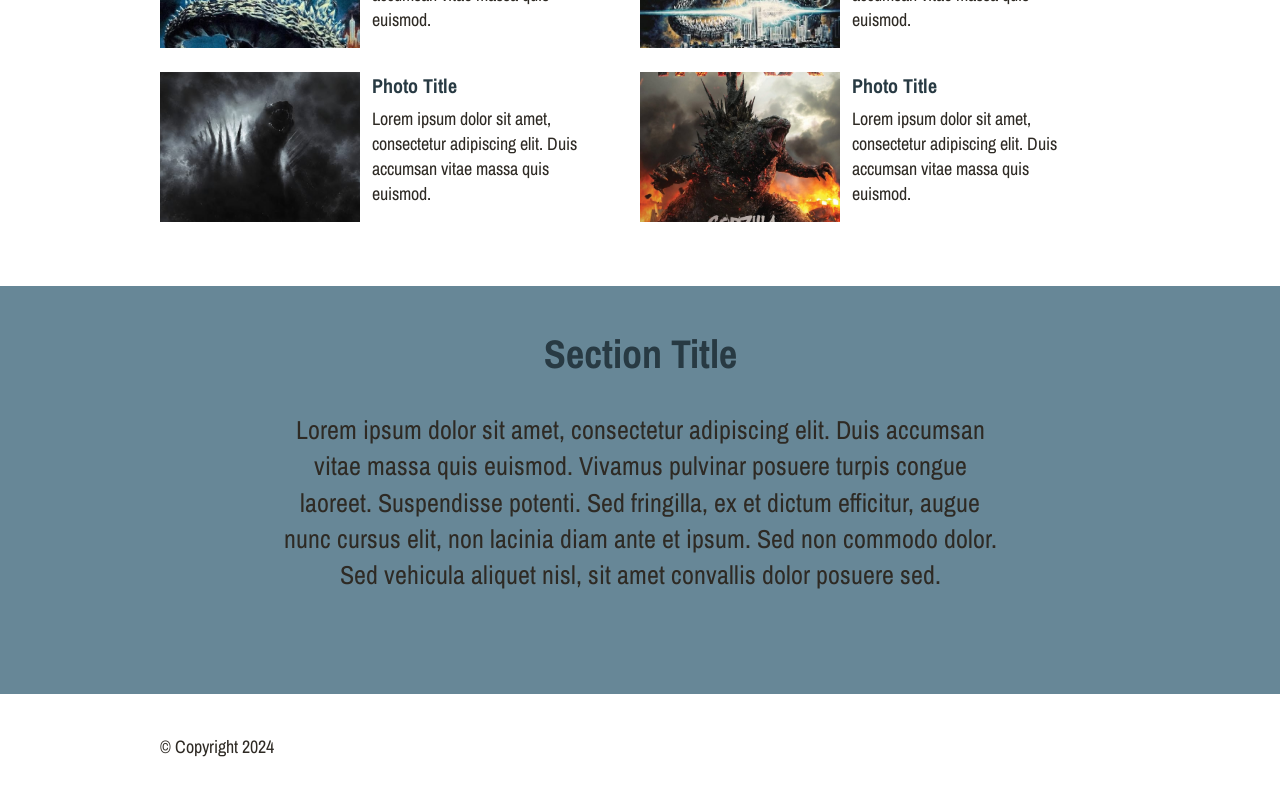
<file: multi-panel-page/index.html>
<!DOCTYPE html>
<html lang="en">
    
	<head>
		<meta charset="UTF-8">
		<meta name="viewport" content="width=device-width, initial-scale=1">
		<title>HTML Tracing Exercise</title>
		<link rel="preconnect" href="https://fonts.googleapis.com">
		<link rel="preconnect" href="https://fonts.gstatic.com" crossorigin>
		<link href="https://fonts.googleapis.com/css2?family=Archivo+Narrow:ital,wght@0,400;0,700;1,400;1,700&display=swap" rel="stylesheet">
		<link rel="stylesheet" href="css/styles.css">
	</head>
	<body>
		<!---->
		<section class="intro">
			<h1>Page Intro</h1>
			<p class="subheading">Subheading that really engages the user.</p>
		</section>
		<!---->
		<section class="main-text">
			<div class="container">
				<h2>Section Title</h2>
				<p><img class="feature" src="images/feature.jpg" alt="feature photo">Lorem ipsum dolor sit amet, consectetur adipiscing elit. Duis accumsan vitae massa quis euismod. Vivamus pulvinar posuere turpis congue laoreet. Suspendisse potenti. Sed fringilla, ex et dictum efficitur, augue nunc cursus elit, non lacinia diam ante et ipsum. Sed non commodo dolor. Sed vehicula aliquet nisl, sit amet convallis dolor posuere sed. Fusce consectetur quam diam, nec facilisis lectus congue non. Pellentesque sollicitudin mollis tempor. Vivamus mattis at quam a pretium. Aenean eget scelerisque mi, non rutrum felis. Maecenas facilisis imperdiet justo, ut sodales purus blandit vitae. Proin pellentesque laoreet lobortis. Sed feugiat ipsum eget lorem tempus commodo.</p>
				<p>Class aptent taciti sociosqu ad litora torquent per conubia nostra, per inceptos himenaeos. Curabitur lobortis, nisi pretium hendrerit tincidunt, ante erat tempor purus, id condimentum purus dolor ac urna. Nullam imperdiet, ipsum vitae posuere euismod, justo elit auctor augue, at molestie est nulla ut lorem. Nam eu aliquam ipsum, a pretium enim. Nulla non consectetur tortor, ac placerat turpis. Nam lobortis libero sed varius pellentesque. In dapibus arcu ut mauris accumsan, in tincidunt risus eleifend. Cras ut nulla vel eros iaculis rutrum eget sed felis.</p>
				<p>Morbi et maximus ante, eu tincidunt ligula. Suspendisse elementum, leo quis sodales vehicula, velit enim hendrerit risus, vitae porttitor quam risus quis erat. Maecenas sed tellus et justo commodo tempor. Mauris augue nibh, varius nec faucibus sit amet, porttitor ut risus. Maecenas dapibus tellus felis, quis interdum magna lobortis at. Nam vel ornare turpis. Nulla facilisi. Morbi velit justo, vehicula vel tristique vitae, finibus sit amet eros. Quisque pellentesque erat quis enim vulputate posuere. Aliquam erat volutpat. Curabitur gravida mi at enim varius dignissim. Morbi vitae turpis ut ligula tincidunt varius eget ac lorem. Cras laoreet augue augue, non sodales libero elementum ultrices.</p>
			</div>
		</section>
        <!---->
		<section class="photos">
			<div class="container">
				<h2>Section Title</h2>
				<ul class="photo-grid">

					<li>
						<img src="images/photo1.jpg" alt="Godzilla from Minus Zero aura farming.">
						<h3>Photo Title</h3>
						<p>Lorem ipsum dolor sit amet, consectetur adipiscing elit. Duis accumsan vitae massa quis euismod.</p>
					</li>

					<li>
						<img src="images/photo2.jpg" alt="Godzilla after atomic breath roaring, and aura farming.2">
						<h3>Photo Title</h3>
						<p>Lorem ipsum dolor sit amet, consectetur adipiscing elit. Duis accumsan vitae massa quis euismod.</p>
					</li>

					<li>
						<img src="images/photo3.jpg" alt="Godzilla Final Wars poster.">
						<h3>Photo Title</h3>
						<p>Lorem ipsum dolor sit amet, consectetur adipiscing elit. Duis accumsan vitae massa quis euismod.</p>
					</li>

					<li>
						<img src="images/photo4.jpg" alt="Giant Godzilla over a city aura farming with lightning everywhere.">
						<h3>Photo Title</h3>
						<p>Lorem ipsum dolor sit amet, consectetur adipiscing elit. Duis accumsan vitae massa quis euismod.</p>
					</li>

					<li>
						<img src="images/photo5.jpg" alt="Godzilla roaring. Its cloudy and theres a plane under him.">
						<h3>Photo Title</h3>
						<p>Lorem ipsum dolor sit amet, consectetur adipiscing elit. Duis accumsan vitae massa quis euismod.</p>
					</li>

					<li>
						<img src="images/photo6.jpg" alt="Godzilla Minus Zero IMAX poster with him standing over a bunch of fire.">
						<h3>Photo Title</h3>
						<p>Lorem ipsum dolor sit amet, consectetur adipiscing elit. Duis accumsan vitae massa quis euismod.</p>
					</li>

				</ul>
			</div>
		</section>
		<!---->
		<section class="closing">
			<div class="container">
				<h2>Section Title</h2>
				<p>Lorem ipsum dolor sit amet, consectetur adipiscing elit. Duis accumsan vitae massa quis euismod. Vivamus pulvinar posuere turpis congue laoreet. Suspendisse potenti. Sed fringilla, ex et dictum efficitur, augue nunc cursus elit, non lacinia diam ante et ipsum. Sed non commodo dolor. Sed vehicula aliquet nisl, sit amet convallis dolor posuere sed.</p>
			</div>
		</section>
<!---->
		<section class="footer">
			<div class="container">
				<p>&copy; Copyright 2024</p>
			</div>
		</section>
	</body>

</html>

<!-- 	
Recreate the structure of the background image from the starter page for this assignment. 
The starter page includes the CSS link for the required font, and a background image that you will "trace" using HTML. 
Create each of the five horizontal panels using the <section> element. Use your own images and colors. 
There are various ways to complete this assignment, but your final HTML should be very close to a pixel-perfect copy 
of the background image. As you complete each panel, add the panel's background image or background color last 
(otherwise you won't see the other elements you need to trace).
This assignment will use virtually everything we have learned thus far: type styling, 
complex selectors, foreground and background images, image optimization, the HTML box model, 
floats, grids, and shared classes. Referring to those previous lessons will help, but not 
every answer lies in a previous lesson. Your creative adaptation of what you've learned will be important.
Notes: use the Chrome browser to avoid any browser rendering discrepancies. You'll need to link 
to the Google font 'Archivo Narrow'.
BE ADVISED: This assignment may require considerably more time than the exercises we've done thus far. Plan accordingly.
-->
</file>
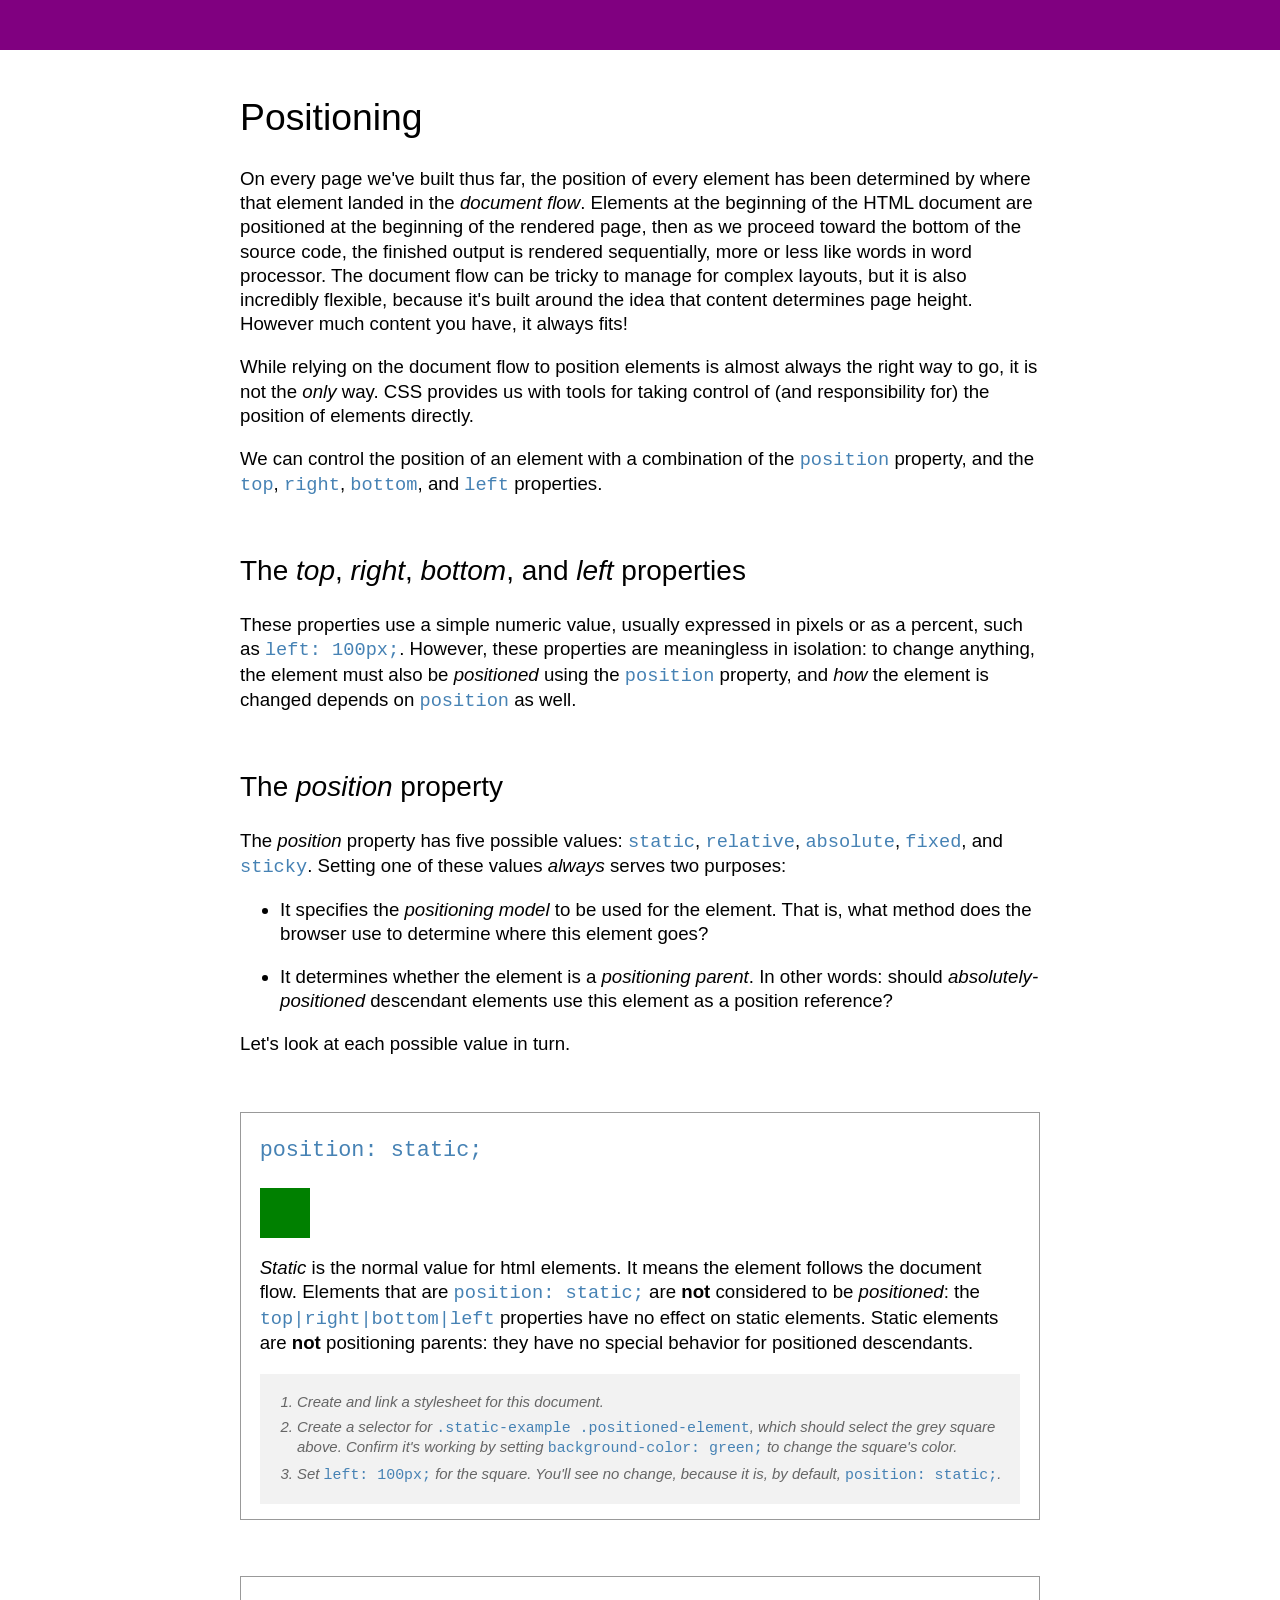
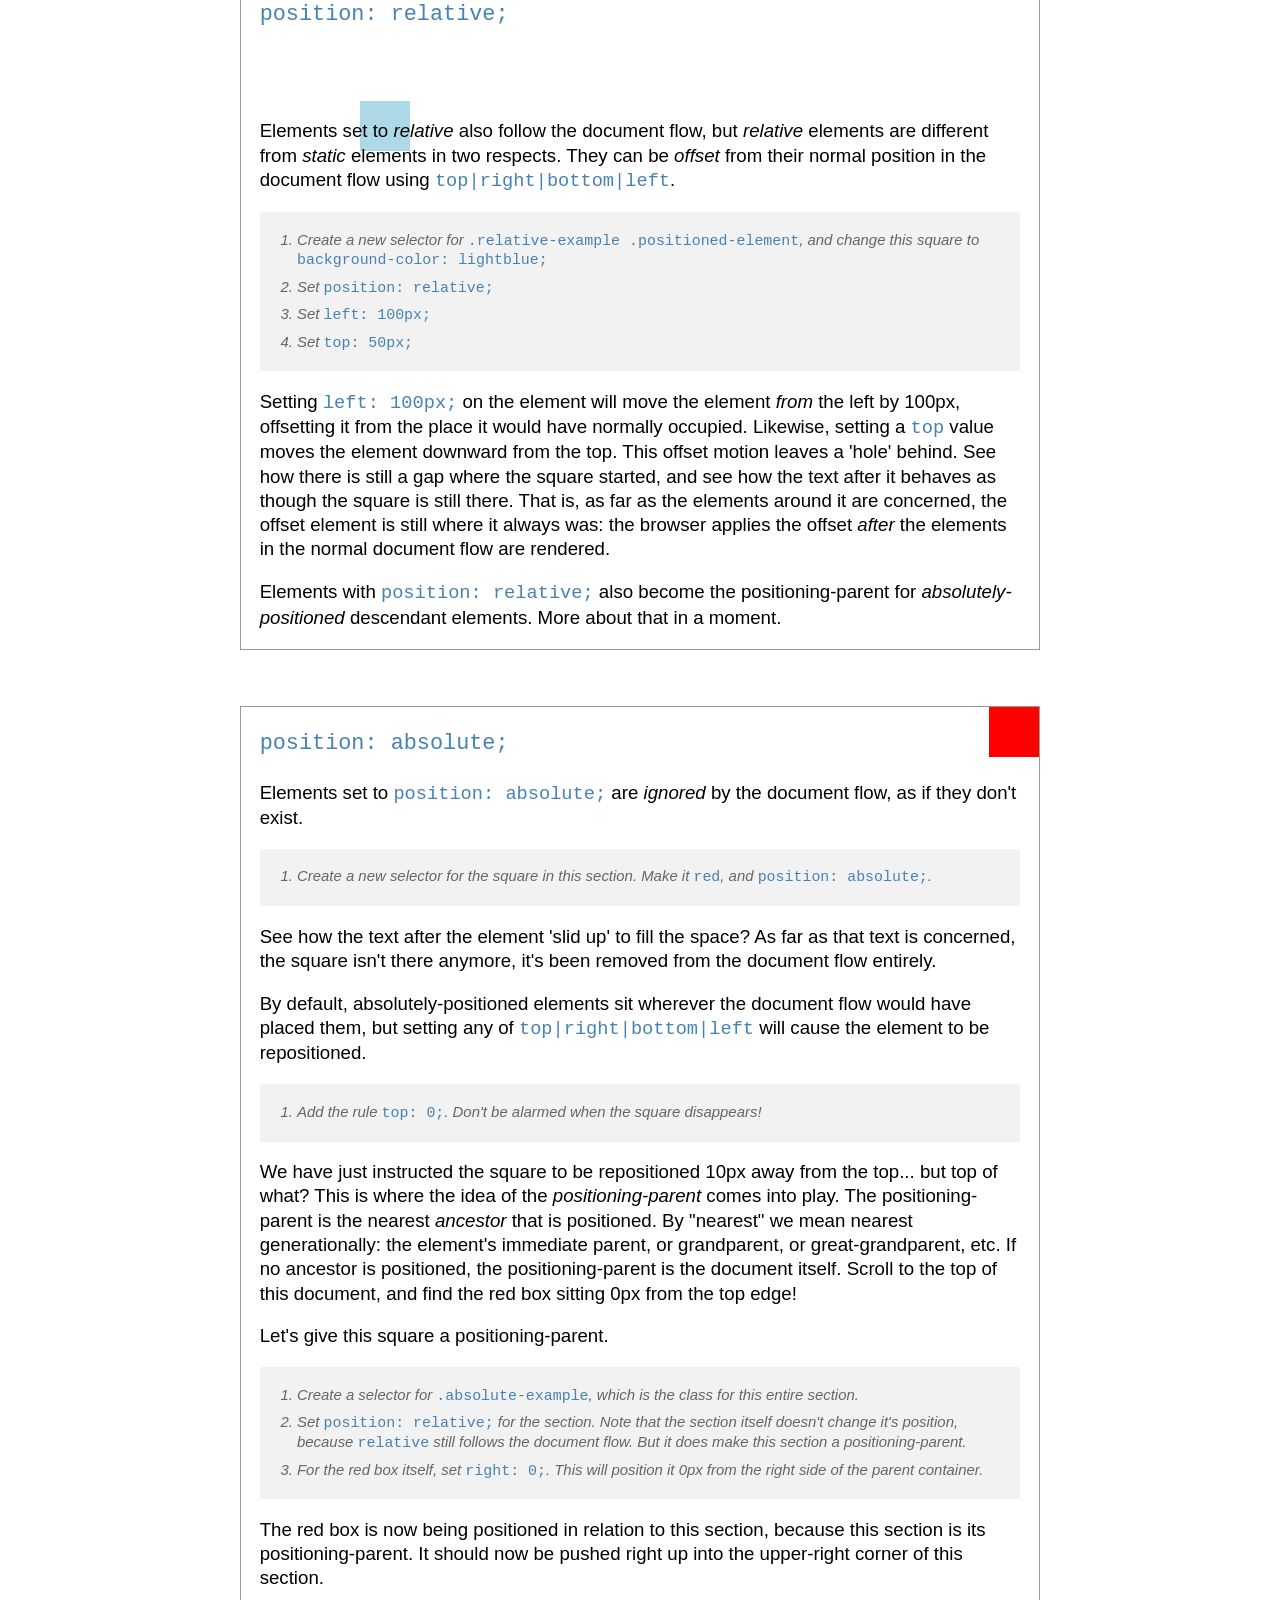
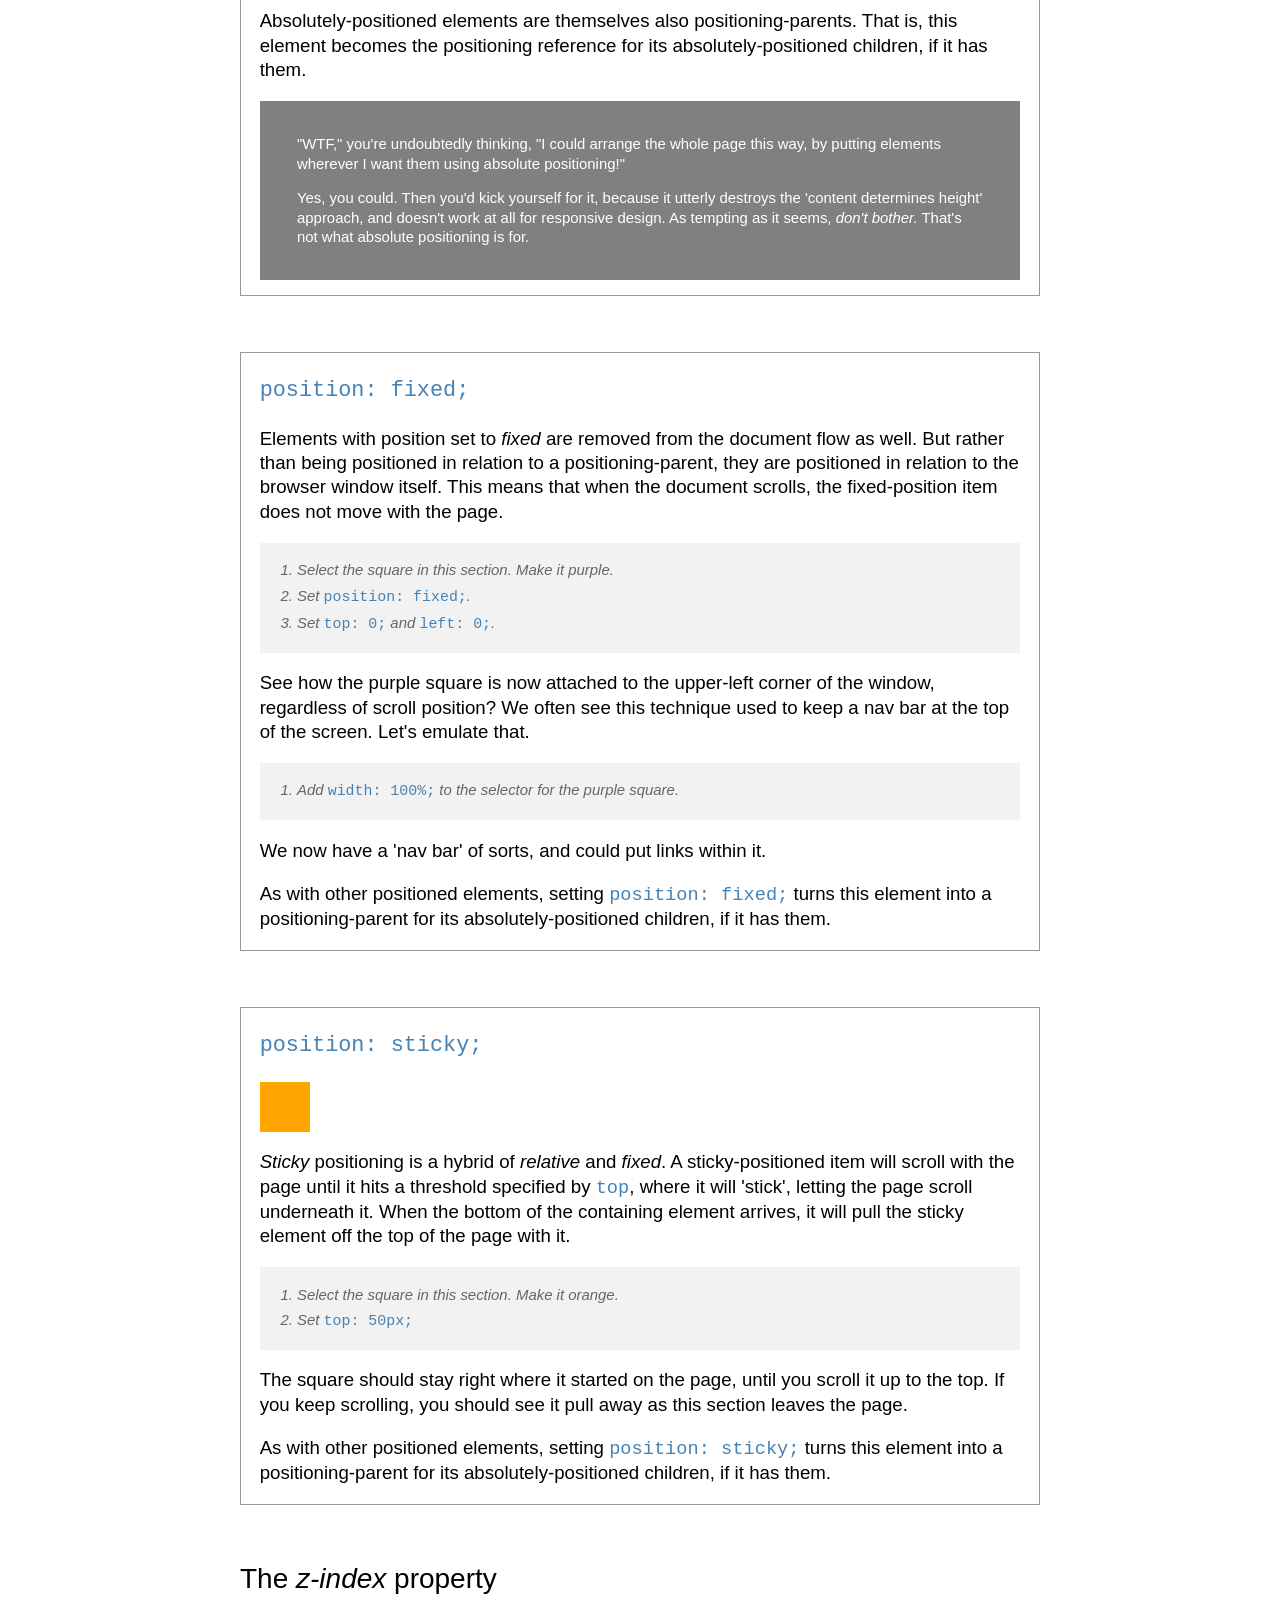
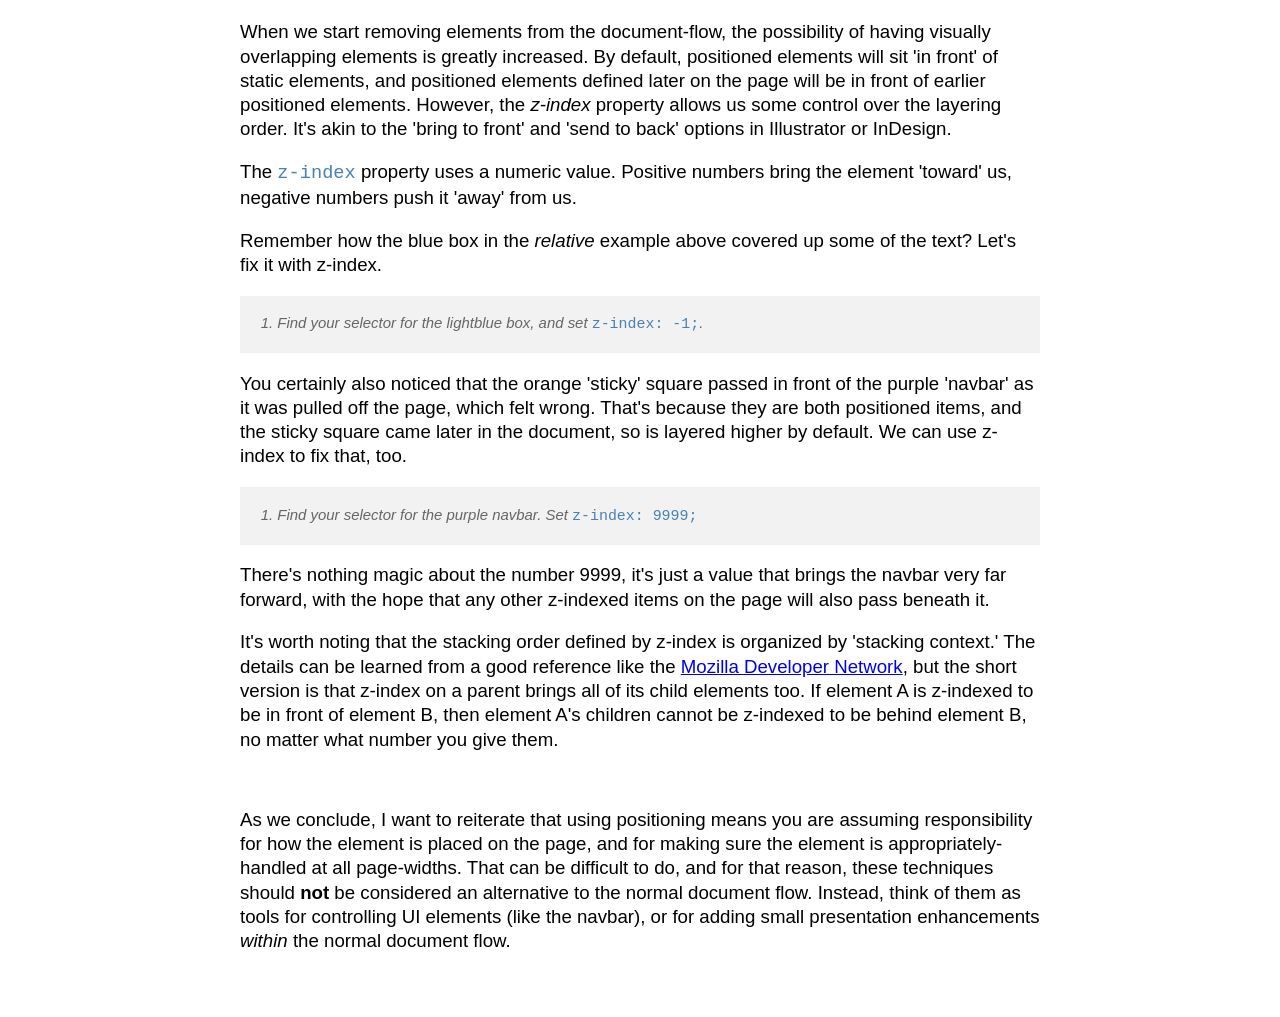
<file: positioning/index.html>
<!DOCTYPE html>
<html lang="en">
  <head>
    <meta charset="UTF-8">
    <title>Positioning</title>
    <link rel="stylesheet" href="https://wudesign.me/resources/basic-layout/css/styles.css">
    <link rel="stylesheet" href="css/styles.css">
</head>
  <body>

    <h1>Positioning</h1>

    <p>On every page we've built thus far, the position of every element has been determined by where that element landed in the <dfn>document flow</dfn>. Elements at the beginning of the HTML document are positioned at the beginning of the rendered page, then as we proceed toward the bottom of the source code, the finished output is rendered sequentially, more or less like words in word processor. The document flow can be tricky to manage for complex layouts, but it is also incredibly flexible, because it's built around the idea that content determines page height. However much content you have, it always fits!</p>

    <p>While relying on the document flow to position elements is almost always the right way to go, it is not the <em>only</em> way. CSS provides us with tools for taking control of (and responsibility for) the position of elements directly.</p>

    <p>We can control the position of an element with a combination of the <code>position</code> property, and the <code>top</code>, <code>right</code>, <code>bottom</code>, and <code>left</code> properties.</p>

    <section>

      <h1>The <em>top</em>, <em>right</em>, <em>bottom</em>, and <em>left</em> properties</h1>

      <p>These properties use a simple numeric value, usually expressed in pixels or as a percent, such as <code>left: 100px;</code>. However, these properties are meaningless in isolation: to change anything, the element must also be <em>positioned</em> using the <code>position</code> property, and <em>how</em> the element is changed depends on <code>position</code> as well.</p>

    </section>

    <section>

      <h1>The <em>position</em> property</h1>

      <p>The <em>position</em> property has five possible values: <code>static</code>, <code>relative</code>, <code>absolute</code>, <code>fixed</code>, and <code>sticky</code>. Setting one of these values <em>always</em> serves two purposes:</p>

      <ul>
        <li>
          <p>It specifies the <dfn>positioning model</dfn> to be used for the element. That is, what method does the browser use to determine where this element goes?</p></li>
        <li>It determines whether the element is a <dfn>positioning parent</dfn>. In other words: should <em>absolutely-positioned</em> descendant elements use this element as a position reference?</li>
      </ul>

      <p>Let's look at each possible value in turn.</p>

      <section class="static-example">

        <h1><code>position: static;</code></h1>

        <div class="positioned-element"></div>

        <p><dfn>Static</dfn> is the normal value for html elements. It means the element follows the document flow. Elements that are <code>position: static;</code> are <strong>not</strong> considered to be <em>positioned</em>: the <code>top|right|bottom|left</code> properties have no effect on static elements. Static elements are <strong>not</strong> positioning parents: they have no special behavior for positioned descendants.</p>

        <ol class="instructions">
          <li>Create and link a stylesheet for this document.</li>
          <li>Create a selector for <code>.static-example .positioned-element</code>, which should select the grey square above. Confirm it's working by setting <code>background-color: green;</code> to change the square's color.</li>
          <li>Set <code>left: 100px;</code> for the square. You'll see no change, because it is, by default, <code>position: static;</code>.</li>
        </ol>

      </section>

      <section class="relative-example">

        <h1><code>position: relative;</code></h1>

        <div class="positioned-element"></div>

        <p>Elements set to <dfn>relative</dfn> also follow the document flow, but <em>relative</em> elements are different from <em>static</em> elements in two respects. They can be <em>offset</em> from their normal position in the document flow using <code>top|right|bottom|left</code>.</p>

        <ol class="instructions">
          <li>Create a new selector for <code>.relative-example .positioned-element</code>, and change this square to <code>background-color: lightblue;</code></li>
          <li>Set <code>position: relative;</code></li>
          <li>Set <code>left: 100px;</code></li>
          <li>Set <code>top: 50px;</code></li>
        </ol>
        <p>Setting <code>left: 100px;</code> on the element will move the element <em>from</em> the left by 100px, offsetting it from the place it would have normally occupied. Likewise, setting a <code>top</code> value moves the element downward from the top. This offset motion leaves a 'hole' behind. See how there is still a gap where the square started, and see how the text after it behaves as though the square is still there. That is, as far as the elements around it are concerned, the offset element is still where it always was: the browser applies the offset <em>after</em> the elements in the normal document flow are rendered.</p>

        <p>Elements with <code>position: relative;</code> also become the positioning-parent for <em>absolutely-positioned</em> descendant elements. More about that in a moment.</p>
        
      </section>

      <section class="absolute-example">

        <h1><code>position: absolute;</code></h1>

        <div class="positioned-element"></div>

        <p>Elements set to <code>position: absolute;</code> are <em>ignored</em> by the document flow, as if they don't exist.</p>

        <ol class="instructions">
          <li>Create a new selector for the square in this section. Make it <code>red</code>, and <code>position: absolute;</code>.</li>
        </ol>

        <p>See how the text after the element 'slid up' to fill the space? As far as that text is concerned, the square isn't there anymore, it's been removed from the document flow entirely.</p>

        <p>By default, absolutely-positioned elements sit wherever the document flow would have placed them, but setting any of <code>top|right|bottom|left</code> will cause the element to be repositioned.</p>

        <ol class="instructions">
          <li>Add the rule <code>top: 0;</code>. Don't be alarmed when the square disappears!</li>
        </ol>
        
        <p>We have just instructed the square to be repositioned 10px away from the top... but top of what? This is where the idea of the <em>positioning-parent</em> comes into play. The positioning-parent is the nearest <em>ancestor</em> that is positioned. By "nearest" we mean nearest generationally: the element's immediate parent, or grandparent, or great-grandparent, etc. If no ancestor is positioned, the positioning-parent is the document itself. Scroll to the top of this document, and find the red box sitting 0px from the top edge!</p>

        <p>Let's give this square a positioning-parent.</p>

        <ol class="instructions">
          <li>Create a selector for <code>.absolute-example</code>, which is the class for this entire section.</li>
          <li>Set <code>position: relative;</code> for the section. Note that the section itself doesn't change it's position, because <code>relative</code> still follows the document flow. But it does make this section a positioning-parent.</li>
          <li>For the red box itself, set <code>right: 0;</code>. This will position it 0px from the right side of the parent container.</li>
        </ol>

        <p>The red box is now being positioned in relation to this section, because this section is its positioning-parent. It should now be pushed right up into the upper-right corner of this section.</p>

        <p>Absolutely-positioned elements are themselves also positioning-parents. That is, this element becomes the positioning reference for its absolutely-positioned children, if it has them.</p>

        <aside>

          <p>"WTF," you're undoubtedly thinking, "I could arrange the whole page this way, by putting elements wherever I want them using absolute positioning!"</p>

          <p>Yes, you could. Then you'd kick yourself for it, because it utterly destroys the 'content determines height' approach, and doesn't work at all for responsive design. As tempting as it seems, <em>don't bother.</em> That's not what absolute positioning is for.</p>

        </aside>
        
      </section>

      <section class="fixed-example">

        <h1><code>position: fixed;</code></h1>

        <div class="positioned-element"></div>

        <p>Elements with position set to <dfn>fixed</dfn> are removed from the document flow as well. But rather than being positioned in relation to a positioning-parent, they are positioned in relation to the browser window itself. This means that when the document scrolls, the fixed-position item does not move with the page.</p>

        <ol class="instructions">
          <li>Select the square in this section. Make it purple.</li>
          <li>Set <code>position: fixed;</code>.</li>
          <li>Set <code>top: 0;</code> and <code>left: 0;</code>.</li>
        </ol>

        <p>See how the purple square is now attached to the upper-left corner of the window, regardless of scroll position? We often see this technique used to keep a nav bar at the top of the screen. Let's emulate that.</p>

        <ol class="instructions">
          <li>Add <code>width: 100%;</code> to the selector for the purple square.</li>
        </ol>

        <p>We now have a 'nav bar' of sorts, and could put links within it.</p>

        <p>As with other positioned elements, setting <code>position: fixed;</code> turns this element into a positioning-parent for its absolutely-positioned children, if it has them.</p>

      </section>

      <section class="sticky-example">

        <h1><code>position: sticky;</code></h1>

        <div class="positioned-element"></div>

        <p><dfn>Sticky</dfn> positioning is a hybrid of <em>relative</em> and <em>fixed</em>. A sticky-positioned item will scroll with the page until it hits a threshold specified by <code>top</code>, where it will 'stick', letting the page scroll underneath it. When the bottom of the containing element arrives, it will pull the sticky element off the top of the page with it.</p>

        <ol class="instructions">
          <li>Select the square in this section. Make it orange.</li>
          <li>Set <code>top: 50px;</code></li>
        </ol>

        <p>The square should stay right where it started on the page, until you scroll it up to the top. If you keep scrolling, you should see it pull away as this section leaves the page.</p>

        <p>As with other positioned elements, setting <code>position: sticky;</code> turns this element into a positioning-parent for its absolutely-positioned children, if it has them.</p>

      </section>

    </section>

    <section>

      <h1>The <dfn>z-index</dfn> property</h1>

      <p>When we start removing elements from the document-flow, the possibility of having visually overlapping elements is greatly increased. By default, positioned elements will sit 'in front' of static elements, and positioned elements defined later on the page will be in front of earlier positioned elements. However, the <em>z-index</em> property allows us some control over the layering order. It's akin to the 'bring to front' and 'send to back' options in Illustrator or InDesign.</p>

      <p>The <code>z-index</code> property uses a numeric value. Positive numbers bring the element 'toward' us, negative numbers push it 'away' from us.</p>

      <p>Remember how the blue box in the <em>relative</em> example above covered up some of the text? Let's fix it with z-index.</p>

      <ol class="instructions">
        <li>Find your selector for the lightblue box, and set <code>z-index: -1;</code>.</li>
      </ol>

      <p>You certainly also noticed that the orange 'sticky' square passed in front of the purple 'navbar' as it was pulled off the page, which felt wrong. That's because they are both positioned items, and the sticky square came later in the document, so is layered higher by default. We can use z-index to fix that, too.</p>

      <ol class="instructions">
        <li>Find your selector for the purple navbar. Set <code>z-index: 9999;</code></li>
      </ol>

      <p>There's nothing magic about the number 9999, it's just a value that brings the navbar very far forward, with the hope that any other z-indexed items on the page will also pass beneath it.</p>

      <p>It's worth noting that the stacking order defined by z-index is organized by 'stacking context.' The details can be learned from a good reference like the <a href="https://developer.mozilla.org/en-US/docs/Web/CSS/CSS_Positioning/Understanding_z_index/The_stacking_context">Mozilla Developer Network</a>, but the short version is that z-index on a parent brings all of its child elements too. If element A is z-indexed to be in front of element B, then element A's children cannot be z-indexed to be behind element B, no matter what number you give them.</p>

    </section>

    <p>As we conclude, I want to reiterate that using positioning means you are assuming responsibility for how the element is placed on the page, and for making sure the element is appropriately-handled at all page-widths. That can be difficult to do, and for that reason, these techniques should <strong>not</strong> be considered an alternative to the normal document flow. Instead, think of them as tools for controlling UI elements (like the navbar), or for adding small presentation enhancements <em>within</em> the normal document flow.</p>

  </body>
</html>
</file>
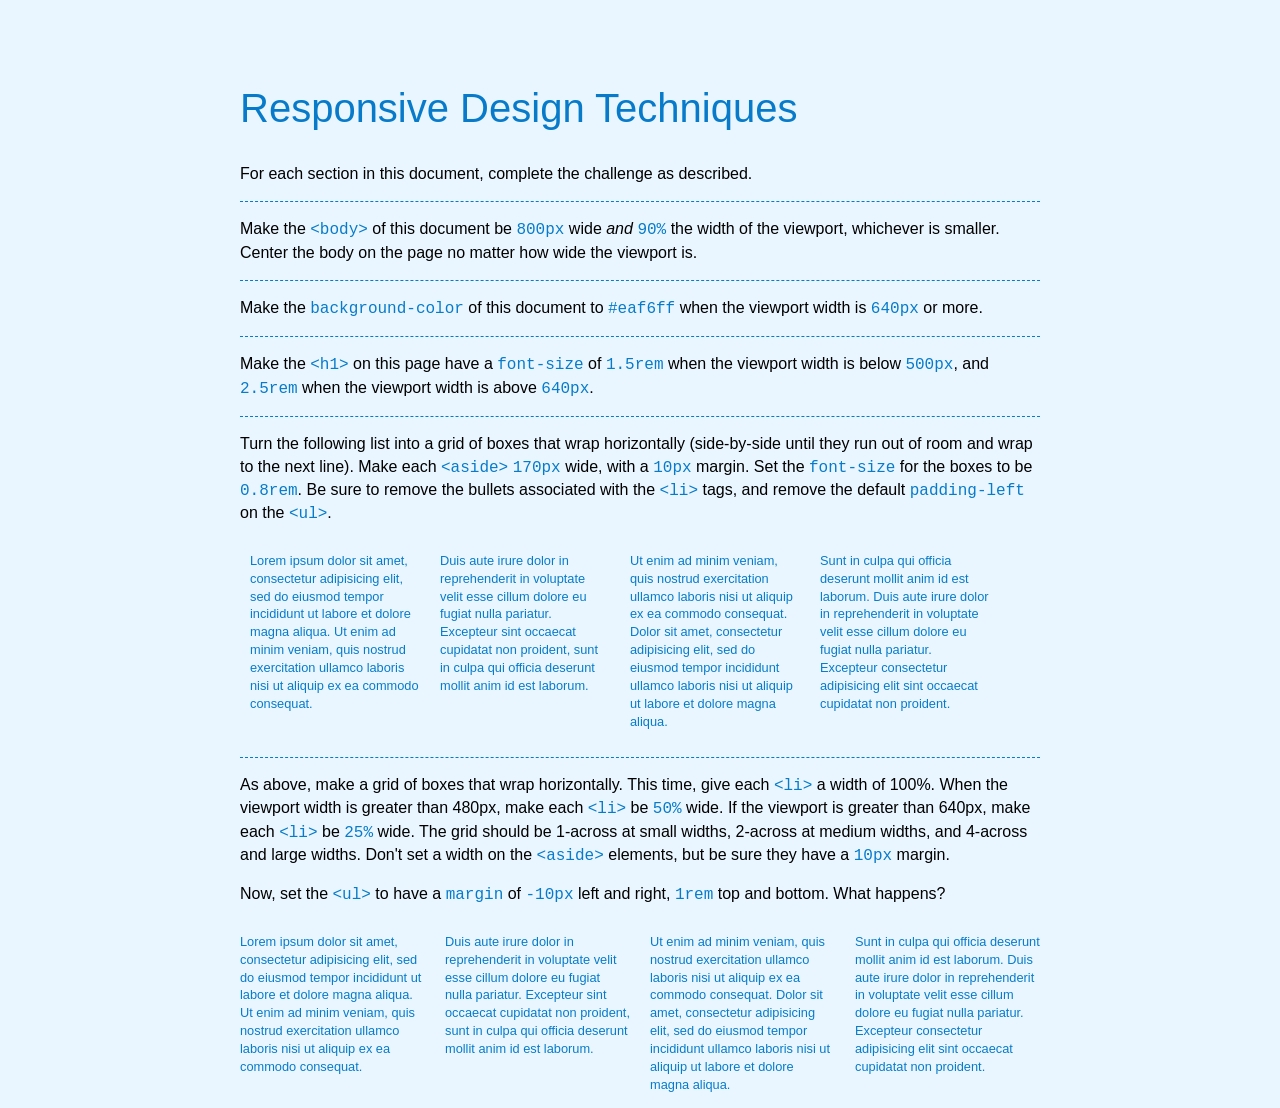
<file: exercises/responsive-design-techniques/index.html>
<!DOCTYPE html>
<html>

<head>
	<meta name="viewport" content="width=device-width,initial-scale=1.0">
	<title>Basic Responsive Design Techniques</title>
	<link href="https://wudesign.me/resources/responsive-design-techniques/styles.css" rel="stylesheet">
	<link href="css/styles.css" rel="stylesheet">
</head>

<body>
	<header>
		<h1>Responsive Design Techniques</h1>
		<p>For each section in this document, complete the challenge as described.</p>
	</header>

	<section id="body-width-management">
		<p>Make the <code>&lt;body&gt;</code> of this document be <code>800px</code> wide <em>and</em> <code>90%</code> the width of the viewport, whichever is smaller. Center the body on the page no matter how wide the viewport is.</p>
	</section>

	<section id="background-color">
		<p>Make the <code>background-color</code> of this document to <code>#eaf6ff</code> when the viewport width is <code>640px</code> or more.</p>
	</section>

	<section id="headline-size">
		<p>Make the <code>&lt;h1&gt;</code> on this page have a <code>font-size</code> of <code>1.5rem</code> when the viewport width is below <code>500px</code>, and <code>2.5rem</code> when the viewport width is above <code>640px</code>.</p>
	</section>

	<section id="fixed-size-grid-items">
		<p>Turn the following list into a grid of boxes that wrap horizontally (side-by-side until they run out of room and wrap to the next line). Make each <code>&lt;aside&gt;</code> <code>170px</code> wide, with a <code>10px</code> margin. Set the <code>font-size</code> for the boxes to be <code>0.8rem</code>. Be sure to remove the bullets associated with the <code>&lt;li&gt;</code> tags, and remove the default <code>padding-left</code> on the <code>&lt;ul&gt;</code>.</p>
		<ul>
			<li>
				<aside>Lorem ipsum dolor sit amet, consectetur adipisicing elit, sed do eiusmod tempor incididunt ut labore et dolore magna aliqua. Ut enim ad minim veniam, quis nostrud exercitation ullamco laboris nisi ut aliquip ex ea commodo consequat.</aside>
			</li>
			<li>
				<aside>Duis aute irure dolor in reprehenderit in voluptate velit esse cillum dolore eu fugiat nulla pariatur. Excepteur sint occaecat cupidatat non proident, sunt in culpa qui officia deserunt mollit anim id est laborum.</aside>
			</li>
			<li>
				<aside>Ut enim ad minim veniam, quis nostrud exercitation ullamco laboris nisi ut aliquip ex ea commodo consequat. Dolor sit amet, consectetur adipisicing elit, sed do eiusmod tempor incididunt ullamco laboris nisi ut aliquip ut labore et dolore magna aliqua.</aside>
			</li>
			<li>
				<aside>Sunt in culpa qui officia deserunt mollit anim id est laborum. Duis aute irure dolor in reprehenderit in voluptate velit esse cillum dolore eu fugiat nulla pariatur. Excepteur consectetur adipisicing elit sint occaecat cupidatat non proident.</aside>
			</li>
		</ul>
	</section>

	<section id="stretchable-grid-items">
		<p>As above, make a grid of boxes that wrap horizontally. This time, give each <code>&lt;li&gt;</code> a width of 100%. When the viewport width is greater than 480px, make each <code>&lt;li&gt;</code> be <code>50%</code> wide. If the viewport is greater than 640px, make each <code>&lt;li&gt;</code> be <code>25%</code> wide. The grid should be 1-across at small widths, 2-across at medium widths, and 4-across and large widths. Don't set a width on the <code>&lt;aside&gt;</code> elements, but be sure they have a <code>10px</code> margin.</p>
		<p>Now, set the <code>&lt;ul&gt;</code> to have a <code>margin</code> of <code>-10px</code> left and right, <code>1rem</code> top and bottom. What happens?</p>
		<ul>
			<li>
				<aside>Lorem ipsum dolor sit amet, consectetur adipisicing elit, sed do eiusmod tempor incididunt ut labore et dolore magna aliqua. Ut enim ad minim veniam, quis nostrud exercitation ullamco laboris nisi ut aliquip ex ea commodo consequat.</aside>
			</li>
			<li>
				<aside>Duis aute irure dolor in reprehenderit in voluptate velit esse cillum dolore eu fugiat nulla pariatur. Excepteur sint occaecat cupidatat non proident, sunt in culpa qui officia deserunt mollit anim id est laborum.</aside>
			</li>
			<li>
				<aside>Ut enim ad minim veniam, quis nostrud exercitation ullamco laboris nisi ut aliquip ex ea commodo consequat. Dolor sit amet, consectetur adipisicing elit, sed do eiusmod tempor incididunt ullamco laboris nisi ut aliquip ut labore et dolore magna aliqua.</aside>
			</li>
			<li>
				<aside>Sunt in culpa qui officia deserunt mollit anim id est laborum. Duis aute irure dolor in reprehenderit in voluptate velit esse cillum dolore eu fugiat nulla pariatur. Excepteur consectetur adipisicing elit sint occaecat cupidatat non proident.</aside>
			</li>
		</ul>
	</section>
</body>
</html>
</file>
<file: box-model/css/styles.css>
html {
  font-family: Arial, Helvetica, sans-serif;
  font-size: 14pt;
  line-height: 1.3;
}

body {
  width: 800px;
  max-width: 90%;
  margin: 5rem auto;
}

article {
  margin: 5rem 0;
}

section {
  margin: 3rem 0;
}

h1, h2, h3, h4, h5, h6 {
  font-weight: normal;
}

article > h1 {
  font-weight: bold;
}

samp {
  display: block;
  margin: 1em 0;
}

code, kbd {
  color: steelblue;
  font-style: normal;
  font-weight: normal;
}

code.tag::before {
  content: "<";
}

code.tag::after {
  content: ">";
}

ol.instructions {
  background-color: #f2f2f2;
  padding: 1rem 1rem 1rem 2rem;
  color: #666666;
  font-style: italic;
  font-size: 0.8rem;
  line-height: 1.2;
}

ol.instructions > li {
  margin: 0.4rem 0;
}

ol.instructions > li:first-child { margin-top: 0; }
ol.instructions > li:last-child { margin-bottom: 0; }

aside {
  padding: 1rem 2rem;
  color: white;
  background-color: gray;
  font-size: 0.8rem;
  margin: 1em 0;
}

.overflow-example {
  padding: 1rem;
  border: 1px solid gray;
}

.portrait {
  width: 125px;
}

.positioned-element {
  width: 50px;
  height: 50px;
  background-color: #ccc;
}

.static-example,
.relative-example,
.absolute-example,
.fixed-example,
.sticky-example {
  border: 1px solid #999;
  padding: 0 1rem;
}

.box-layers {
  background-color: #eeeeee;
  padding: 2rem 1rem 4rem 1rem;
  border-top: 10px solid #dddddd;
  margin: 4rem 0;
}

.h2-wrapper {
  border: 1px solid black;
}

.box-sizing-example {
  background-color: #eeeeee;
  padding: 2rem;
  border: 10px solid #dddddd;
  width: 100%;
  box-sizing: border-box;
}

.overflow-example {
  width: 50%;
  height: 300px;
  overflow: auto;
}
</file>
<file: buttons/css/styles.css>
a#btn_coca-cola {
	display: inline-block;
	height: 60px;
	box-sizing: border-box;
	border-radius: 30px;
	margin: auto;
	margin-top: 95px;
	padding: 8px 35px 0 35px;
	background-color: #e41e2b;
	border: 3px solid #e41e2b;
	color: #fff;
	font-size: 32px;
	font-family: 'Lobster', cursive;
	text-decoration: none;
	transition: all .4s;
}
 
a#btn_coca-cola:hover {
	background-color: #fff;
	color: #e41e2b;
	transform: rotate(-3deg);
}
 
a#btn_nerf {
	display: inline-block;
	height: 60px;
	box-sizing: border-box;
	margin: auto;
	margin-top: 95px;
	padding: 10px 30px 0 30px;
	background-color: #ff7d00;
	border: 4px solid #0055a5;
	color: #fff;
	font-size: 28px;
	font-family: 'Black Ops One', sans-serif;
	text-decoration: none;
	transition: all .3s;
}
 
a#btn_nerf:hover {
	background-color: #0055a5;
	border: 4px solid #ff7d00;
	transform: scale(1.1);
}
 
a#btn_craigslist {
	display: inline-block;
	height: 40px;
	box-sizing: border-box;
	margin: auto;
	margin-top: 110px;
	padding: 5px 15px 0 15px;
	background-color: #eee;
	border: 2px solid #999;
	color: #551a8b;
	font-size: 20px;
	font-family: 'Times New Roman', serif;
}
 
a#btn_craigslist:hover {
	color: #0000ee;
	border: 2px solid #551a8b;
}
 
a#btn_tesla {
	display: inline-block;
	position: relative;
	margin: auto;
	margin-top: 100px;
	padding: 12px 30px;
	background-color: #fff;
	border: 2px solid #171a20;
	border-radius: 4px;
	color: #171a20;
	font-size: 16px;
	font-family: 'Montserrat', sans-serif;
	text-transform: uppercase;
	letter-spacing: 4px;
	text-decoration: none;
	transition: all .2s;
}
 
a#btn_tesla:before {
	content: "";
	display: block;
	width: 0;
	height: 0;
	z-index: 1;
	position: absolute;
	top: 50%;
	left: 50%;
	background-color: #171a20;
	transition: all .5s;
}
 
a#btn_tesla:hover {
	color: #fff;
}
 
a#btn_tesla:hover:before {
	width: 100%;
	height: 100%;
	left: 0;
	top: 0;
}
 
a#btn_tesla span {
	position: relative;
	z-index: 10;
}
 
a#btn_color-run {
	display: inline-block;
	height: 55px;
	box-sizing: border-box;
	border-radius: 30px;
	margin: auto;
	margin-top: 100px;
	padding: 12px 25px 0 25px;
	background: linear-gradient(to right, #ff4fa3, #ffd23f, #2ec4f1, #7ed957);
	color: #fff;
	font-size: 20px;
	font-family: 'Fredoka', sans-serif;
	text-transform: uppercase;
	text-decoration: none;
	transition: all .3s;
}
 
a#btn_color-run:hover {
	transform: rotate(3deg) scale(1.05);
	box-shadow: 0 0 10px #ff4fa3;
}
 
a#btn_exploding-kittens {
	display: inline-block;
	position: relative;
	height: 70px;
	box-sizing: border-box;
	border-radius: 10px;
	margin: auto;
	margin-top: 90px;
	padding: 12px 20px 0 20px;
	background-color: #e8292b;
	border: 4px solid #000;
	color: #fff;
	font-size: 26px;
	font-family: 'Bangers', cursive;
	text-decoration: none;
	transition: all .2s;
}
 
a#btn_exploding-kittens .explosion {
	display: none;
	position: absolute;
	top: 50%;
	left: 50%;
	transform: translate(-50%, -50%);
	width: 300px;
}
 
a#btn_exploding-kittens:hover .explosion {
	display: block;
}
</file>
<file: multi-panel-page/css/styles.css>
body {
	margin: 0;
	padding: 0;
	font-family: 'Archivo Narrow', sans-serif;
	font-size: 18px;
	line-height: 1.4;
	color: #2e2a24;
}

.container {
	width: 960px;
	margin: 0 auto;
}

section {
	padding: 40px 0;
}

h2 {
	font-size: 40px;
	text-align: center;
	color: #283a43;
	margin: 0 0 30px 0;
}

p {
	margin: 16px 0;
}

.intro {
	height: 480px;
	box-sizing: border-box;
	padding-top: 166px;
	text-align: center;
	color: #fbfbfb;
	background-image: url("../images/header.jpg");
	background-size: cover;
	background-position: center;
}

.intro h1 {
	font-size: 80px;
	line-height: 1;
	margin: 0;
}

.intro .subheading {
	font-size: 30px;
	font-weight: bold;
	margin: 10px 0 0 0;
}

.main-text {
	background-color: #678797;
}

.feature {
	float: right;
	width: 400px;
	height: 300px;
	object-fit: cover;
	border: 1px solid #a0a0a0;
	margin: 0 0 20px 40px;
}

.photos {
	background-color: #fff;
}

.photo-grid {
	display: flex;
	flex-wrap: wrap;
	list-style: none;
	padding: 0;
	margin: 0;
}

.photo-grid li {
	width: 50%;
	box-sizing: border-box;
	padding-right: 40px;
	margin-bottom: 24px;
	overflow: hidden;
}

.photo-grid img {
	float: left;
	width: 200px;
	height: 150px;
	object-fit: cover;
	margin-right: 12px;
}

.photo-grid h3 {
	font-size: 20px;
	color: #283a43;
	margin: 0 0 6px 0;
}

.photo-grid p {
	margin: 0;
}

.closing {
	background-color: #678797;
}

.closing p {
	font-size: 26px;
	text-align: center;
	width: 720px;
	margin: 0 auto 60px auto;
}

.footer {
	background-color: #fff;
}

.footer p {
	margin: 0;
}
</file>
<file: positioning/css/styles.css>
html {
  font-family: Arial, Helvetica, sans-serif;
  font-size: 14pt;
  line-height: 1.3;
}

body {
  width: 800px;
  max-width: 90%;
  margin: 5rem auto;
}

article {
  margin: 5rem 0;
}

section {
  margin: 3rem 0;
}

h1, h2, h3, h4, h5, h6 {
  font-weight: normal;
}

article > h1 {
  font-weight: bold;
}

samp {
  display: block;
  margin: 1em 0;
}

code, kbd {
  color: steelblue;
  font-style: normal;
  font-weight: normal;
}

code.tag::before {
  content: "<";
}

code.tag::after {
  content: ">";
}

ol.instructions {
  background-color: #f2f2f2;
  padding: 1rem 1rem 1rem 2rem;
  color: #666666;
  font-style: italic;
  font-size: 0.8rem;
  line-height: 1.2;
}

ol.instructions > li {
  margin: 0.4rem 0;
}

ol.instructions > li:first-child { margin-top: 0; }
ol.instructions > li:last-child { margin-bottom: 0; }

aside {
  padding: 1rem 2rem;
  color: white;
  background-color: gray;
  font-size: 0.8rem;
  margin: 1em 0;
}

.overflow-example {
  padding: 1rem;
  border: 1px solid gray;
}

.portrait {
  width: 125px;
}

.positioned-element {
  width: 50px;
  height: 50px;
  background-color: #ccc;
}

.static-example,
.relative-example,
.absolute-example,
.fixed-example,
.sticky-example {
  border: 1px solid #999;
  padding: 0 1rem;
}


.static-example .positioned-element {
  left: 100px;
  background-color: green;
}

.relative-example .positioned-element {
  background-color: lightblue;
  position: relative;
  left: 100px;
  top: 50px;

  z-index: -1;
}

.absolute-example {
  position: relative;
}

.absolute-example .positioned-element {
  background-color: red;
  position: absolute;
  top: 0;
  right: 0;
}

.fixed-example .positioned-element {
  background-color: purple;
  position: fixed;
  top: 0;
  left: 0;
  width: 100%;
  z-index: 9999;
}

.sticky-example .positioned-element {
  background-color: orange;
  position: sticky;
  top: 20px;
}
</file>
<file: exercises/responsive-design-techniques/css/styles.css>
body {
	font-family: Arial, Sans-serif;
	font-size: 12pt;
	line-height: 1.4;
}

h1,h2,h3,h4,h5,h6 {
	font-weight: normal;
	margin-top: 2em;
	color: #077bca;
}

section:not(:first-child) {
	border-top: 1px dashed #077bca;
}

code {
	color: #077bca;
}

aside {
	color: #077bca;
}

body {
	width: 800px;
	max-width: 90%;
	margin: 0 auto;
}

@media (min-width: 640px) {
	body {
		background-color: #eaf6ff;
	}
}

@media (max-width: 499px) {
	h1 {
		font-size: 1.5rem;
	}
}

@media (min-width: 641px) {
	h1 {
		font-size: 2.5rem;
	}
}

/*fixed*/

#fixed-size-grid-items ul {
	display: flex;
	flex-wrap: wrap;
	padding-left: 0;
}

#fixed-size-grid-items li {
	list-style: none;
}

#fixed-size-grid-items aside {
	width: 170px;
	margin: 10px;
	font-size: 0.8rem;
}

/*strtetch*/

#stretchable-grid-items ul {
	display: flex;
	flex-wrap: wrap;
	padding-left: 0;
	margin: 1rem -10px;
}

#stretchable-grid-items li {
	list-style: none;
	width: 100%;
}

#stretchable-grid-items aside {
	margin: 10px;
	font-size: 0.8rem;
}

@media (min-width: 481px) {
	#stretchable-grid-items li {
		width: 50%;
	}
}

@media (min-width: 641px) {
	#stretchable-grid-items li {
		width: 25%;
	}
}
</file>
